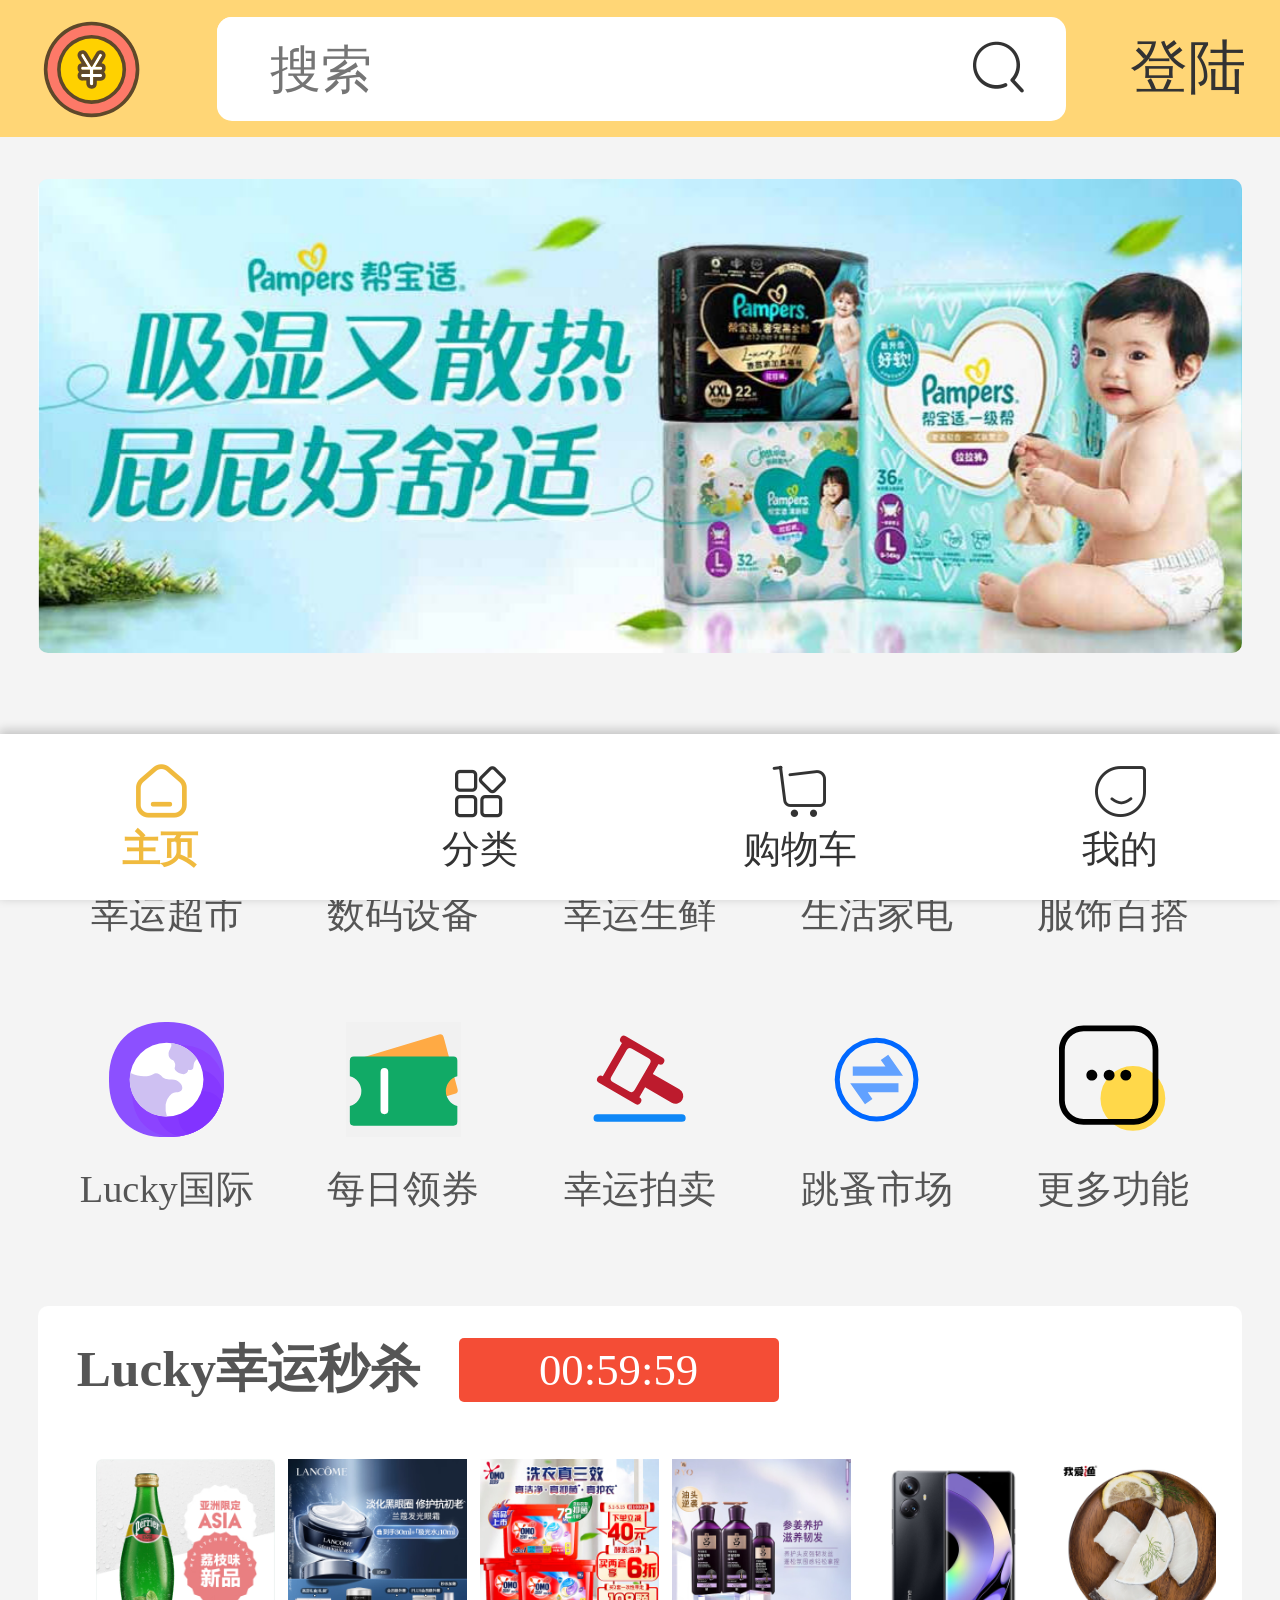
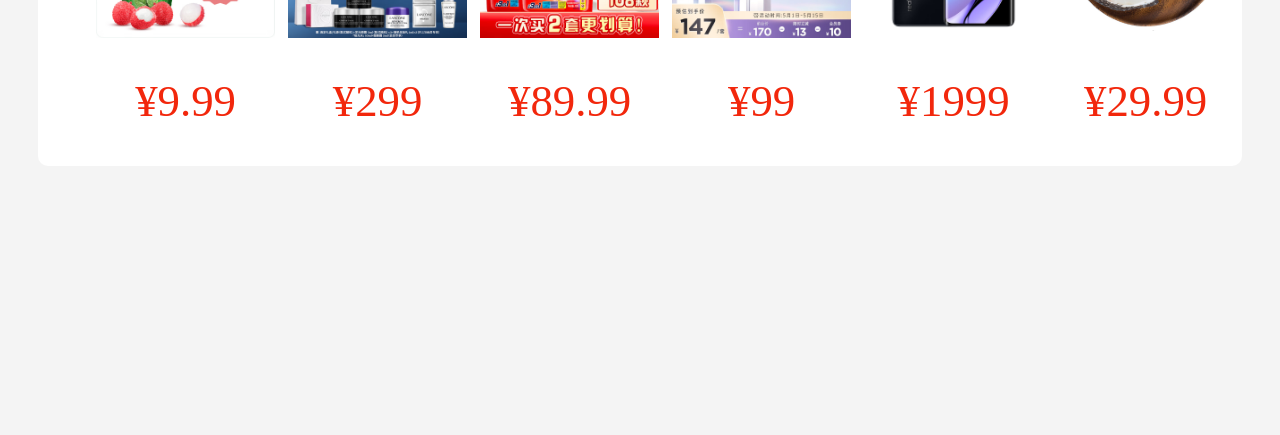
<file: index.html>
<!DOCTYPE html>
<html>

<head>
	<meta charset="utf-8" />
	<meta name="viewport"
		content="width=device-width,initial-scale=1,minimum-scale=1,maximum-scale=1,user-scalable=no" />
	<link rel="stylesheet" href="iconfont/iconfont.css">
	<link rel="stylesheet" href="css/normalize.css">
	<link rel="stylesheet" href="css/idangerous.swiper.css">
	<link rel="stylesheet" href="css/index.css">
	<title>LuckySHOP首页</title>
</head>
<body>
	<!-- 顶部搜索栏 -->
	<header>
		<svg class="icon logo" aria_hidden="true">
			<use xlink:href="#icon-qianbi"></use>
		</svg>
		<div class="search">
			<form action="#">
				<input type="text" placeholder="搜索">
				<i class="iconfont icon-sousuo"></i>
			</form>
		</div>
		<div class="header_btn" id="header_btn">登陆</div>
	</header>


	<!-- 轮播图 -->
	<div class="banner">
		<div class="swiper-container">
			<div class="swiper-wrapper">
				<div class="swiper-slide"><img src="img/banner/1.jpg" ></div>
				<div class="swiper-slide"><img src="img/banner/2.jpg" ></div>
				<div class="swiper-slide"><img src="img/banner/3.jpg" ></div>
				<div class="swiper-slide"><img src="img/banner/4.jpg" ></div>
			</div>
		</div>
	</div>
	<!-- nav导航栏 -->
	<nav>
		<ul>
			<li>
				<a href="#">
					<svg class="icon logo" aria-hidden="true">
						<use xlink:href="#icon-chaoshishangpin-bian"></use>
					</svg>
					<span>幸运超市</span>
				</a>
			</li>
			<li>
				<a href="#">
					<svg class="icon logo" aria-hidden="true">
						<use xlink:href="#icon-switch"></use>
					</svg>
					<span>数码设备</span>
				</a>
			</li>
			<li>
				<a href="#">
					<svg class="icon logo" aria-hidden="true">
						<use xlink:href="#icon-shengxian-ganju"></use>
					</svg>
					<span>幸运生鲜</span>
				</a>
			</li>
			<li>
				<a href="#">
					<svg class="icon logo" aria-hidden="true">
						<use xlink:href="#icon-jiadian"></use>
					</svg>
					<span>生活家电</span>
				</a>
			</li>
			<li>
				<a href="#">
					<svg class="icon logo" aria-hidden="true">
						<use xlink:href="#icon-fushi-nvzhuang-duosexianmian"></use>
					</svg>
					<span>服饰百搭</span>
				</a>
			</li>
			<li>
				<a href="#">
					<svg class="icon logo" aria-hidden="true">
						<use xlink:href="#icon-guoji"></use>
					</svg>
					<span>Lucky国际</span>
				</a>
			</li>
			<li>
				<a href="#">
					<svg class="icon logo" aria-hidden="true">
						<use xlink:href="#icon-youhuiquan"></use>
					</svg>
					<span>每日领券</span>
				</a>
			</li>
			<li>
				<a href="#">
					<svg class="icon logo" aria-hidden="true">
						<use xlink:href="#icon-zhaobiaopaimai"></use>
					</svg>
					<span>幸运拍卖</span>
				</a>
			</li>
			<li>
				<a href="#">
					<svg class="icon logo" aria-hidden="true">
						<use xlink:href="#icon--tiaozaoshichang"></use>
					</svg>
					<span>跳蚤市场</span>
				</a>
			</li>
			<li>
				<a href="#">
					<svg class="icon logo" aria-hidden="true">
						<use xlink:href="#icon-gengduo"></use>
					</svg>
					<span>更多功能</span>
				</a>
			</li>
		</ul>
	</nav>
	<!-- section幸运秒杀 -->
	<section>
		<div class="secTitle">
			<div class="title">Lucky幸运秒杀</div>
			<div class="secTime" id="secTime"></div>
		</div>
		<div class="secInfo">
			<ul>
				<li><a href="#"><img src="img/miaosha/1.jpg" alt=""><span class="price">¥9.99</span></a></li>
				<li><a href="#"><img src="img/miaosha/2.jpg" alt=""><span class="price">¥299</span></a></li>
				<li><a href="#"><img src="img/miaosha/3.jpg" alt=""><span class="price">¥89.99</span></a></li>
				<li><a href="#"><img src="img/miaosha/4.jpg" alt=""><span class="price">¥99</span></a></li>
				<li><a href="#"><img src="img/miaosha/5.jpg" alt=""><span class="price">¥1999</span></a></li>
				<li><a href="#"><img src="img/miaosha/6.jpg" alt=""><span class="price">¥29.99</span></a></li>
				<li><a href="#"><img src="img/miaosha/7.jpg" alt=""><span class="price">¥59.99</span></a></li>
				<li><a href="#"><img src="img/miaosha/8.jpg" alt=""><span class="price">¥6999</span></a></li>
				<li><a href="#"><img src="img/miaosha/1.jpg" alt=""><span class="price">¥9.99</span></a></li>
				<li><a href="#"><img src="img/miaosha/2.jpg" alt=""><span class="price">¥299</span></a></li>
				<li><a href="#"><img src="img/miaosha/3.jpg" alt=""><span class="price">¥89.99</span></a></li>
				<li><a href="#"><img src="img/miaosha/4.jpg" alt=""><span class="price">¥99</span></a></li>
				<li><a href="#"><img src="img/miaosha/5.jpg" alt=""><span class="price">¥1999</span></a></li>
				<li><a href="#"><img src="img/miaosha/6.jpg" alt=""><span class="price">¥29.99</span></a></li>
			</ul>
		</div>
	</section>
	<!-- 网页内容content -->
	<!-- 左 -->
	<div class="cont_left" id="goodsShowLeft">
		 <!-- <div class="goodsBox">
			<a href="#">
				<img src="img/goods/1.webp" class="goodsImg" id="goodsImg">
				<div class="goodsName" id="goodsName">商品名称</div>
				<div class="goodsPrice" id="goodsPrice">Y商品价格</div>
				<div class="goodsInfo" id="goodsInfo">商品备注</div>
				<div class="goodsFlag" id="goodsFlag">自营</div>
			</a>
		</div> -->	
	</div>
	<!-- 右 -->
	<div class="cont_right" id="goodsShowRight"></div>
	<!-- 底部导航栏 -->
	<footer>
		<ul>
			<li><a href="index.html"><i class="iconfont icon-a-ziyuan26"></i><span>主页</span></a></li>
			<li><a href="shopping_cart.html"><i class="iconfont icon-fenlei"></i><span>分类</span></a></li>
			<li id="mynavigation"><a href="#"><i class="iconfont icon-a-ziyuan32"></i><span>购物车</span></a></li>
			<li id="my"><a href="#"><i class="iconfont icon-a-ziyuan1"></i><span>我的</span></a></li>
		</ul>
	</footer>
	
	<script src="js/axios-0.18.0.js" type="text/javascript" charset="utf-8"></script>
	<script src="iconfont/iconfont.js"></script>
	<script src="js/idangerous.swiper.js"></script>
	<script src="js/index.js"></script>
	
</body>

</html>
</file>
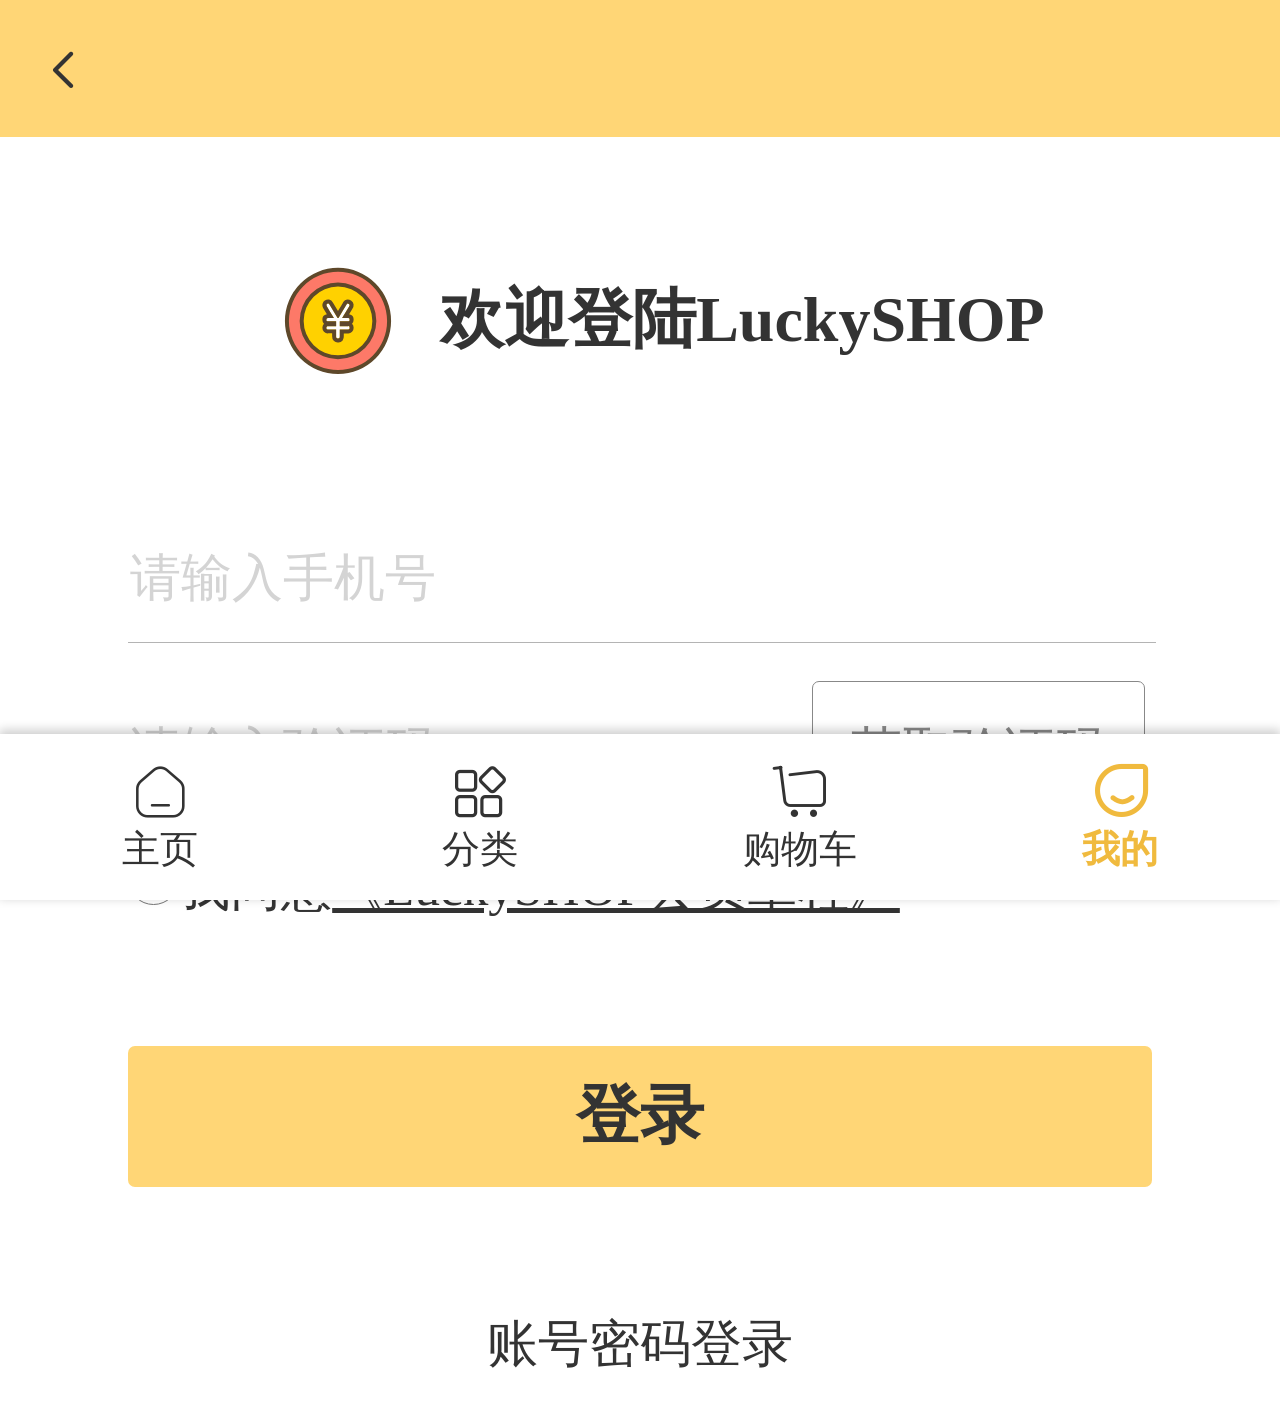
<file: category.html>
<!DOCTYPE html>
<html>
	<head>
		<meta charset="utf-8">
		<meta name="viewport"
			content="width=device-width,initial-scale=1,minimum-scale=1,maximum-scale=1,user-scalable=no" />
		<link rel="stylesheet" type="text/css" href="css/normalize.css" />
		<link rel="stylesheet" type="text/css" href="./iconfont/iconfont.css" />
		<link rel="stylesheet" type="text/css" href="css/idangerous.swiper.css" />
		<link rel="stylesheet" href="./css/category.css">
		<title>LuckySHOP购物车</title>
	</head>

	<body>
		<!-- 顶部 -->
		<header>			
			<i>购物车<span id="boxcd">0</span></i>
			<a href="#" ><img src="img/categoty/更多.png"/></a>
		</header>
		<!-- 商品列表 -->
		<div id="product" class="product">
			<!-- <div id="product-box" class="product-box">
				<div class="product-ckb"><em class="product-em"></em></div>
				<div class="product-sx">
					<a href="###">
						<img src="img/categoty/a3.png" class="product-img" />
						<span class="product-name">酷冷至尊(Cooler Master)T610P CPU风冷散热器</span>
					</a>
					<span class="product-price">¥&thinsp;<span class="price">296</span></span>
					<div class="product-amount">
						<div class="product_gw">
							<em class="product-jian">-</em>
							<input type="text" value="1" class="product-num" />
							<em class="product-add">+</em>
						</div>
					</div>
					<div class="product-del"><img src="img/categoty/deleteico.png" /></div>
				</div>
			</div> -->
		</div>

		<!-- 支付栏 -->
		<div class="product-js">
			<div class="product-al">
				<div class="product-all">
					<em class=""></em>
				</div>
				<div class="all-xz">
					<span class="product-all-qx">全选</span>
					<div class="all-sl" style="display: none;">(<span class="product-all-sl">0</span>)</div>
				</div>
			</div>
			<a href="#" class="product-sett product-sett-a">结算</a>
			<div class="all-product"><span class="all-product-a">¥&thinsp;<span class="all-price">296</span></span>
			</div>
		</div>
		<!--购物车空时显示内容-->
		<div class="kon-cat">
			<div class="catkon">
				<div class="kon-box">
					<div class="kon-hz">
						<img src="img/categoty/cart-air.png" />
						<span class="kon-wz">购物车什么都没有</span>
						<a href="index.html" class="kon-lj">去逛逛</a>
					</div>
				</div>
			</div>
		</div>
		<footer>
			<ul>
				<li><a href="index.html"><i class="iconfont icon-a-ziyuan26"></i><span>主页</span></a></li>
				<li><a href="shopping_cart.html"><i class="iconfont icon-fenlei"></i><span>分类</span></a></li>
				<li><a href="#"><i class="iconfont icon-a-ziyuan32"></i><span>购物车</span></a></li>
				<li id="my"><a href="user.html"><i class="iconfont icon-a-ziyuan1"></i><span>我的</span></a></li>
			</ul>
		</footer>
		<script src="json/user.json"></script>
		<script src="js/axios-0.18.0.js"></script>
		<script src="./iconfont/iconfont.js"></script>
		<script src="js/category.js"></script>
	</body>

</html>
</file>
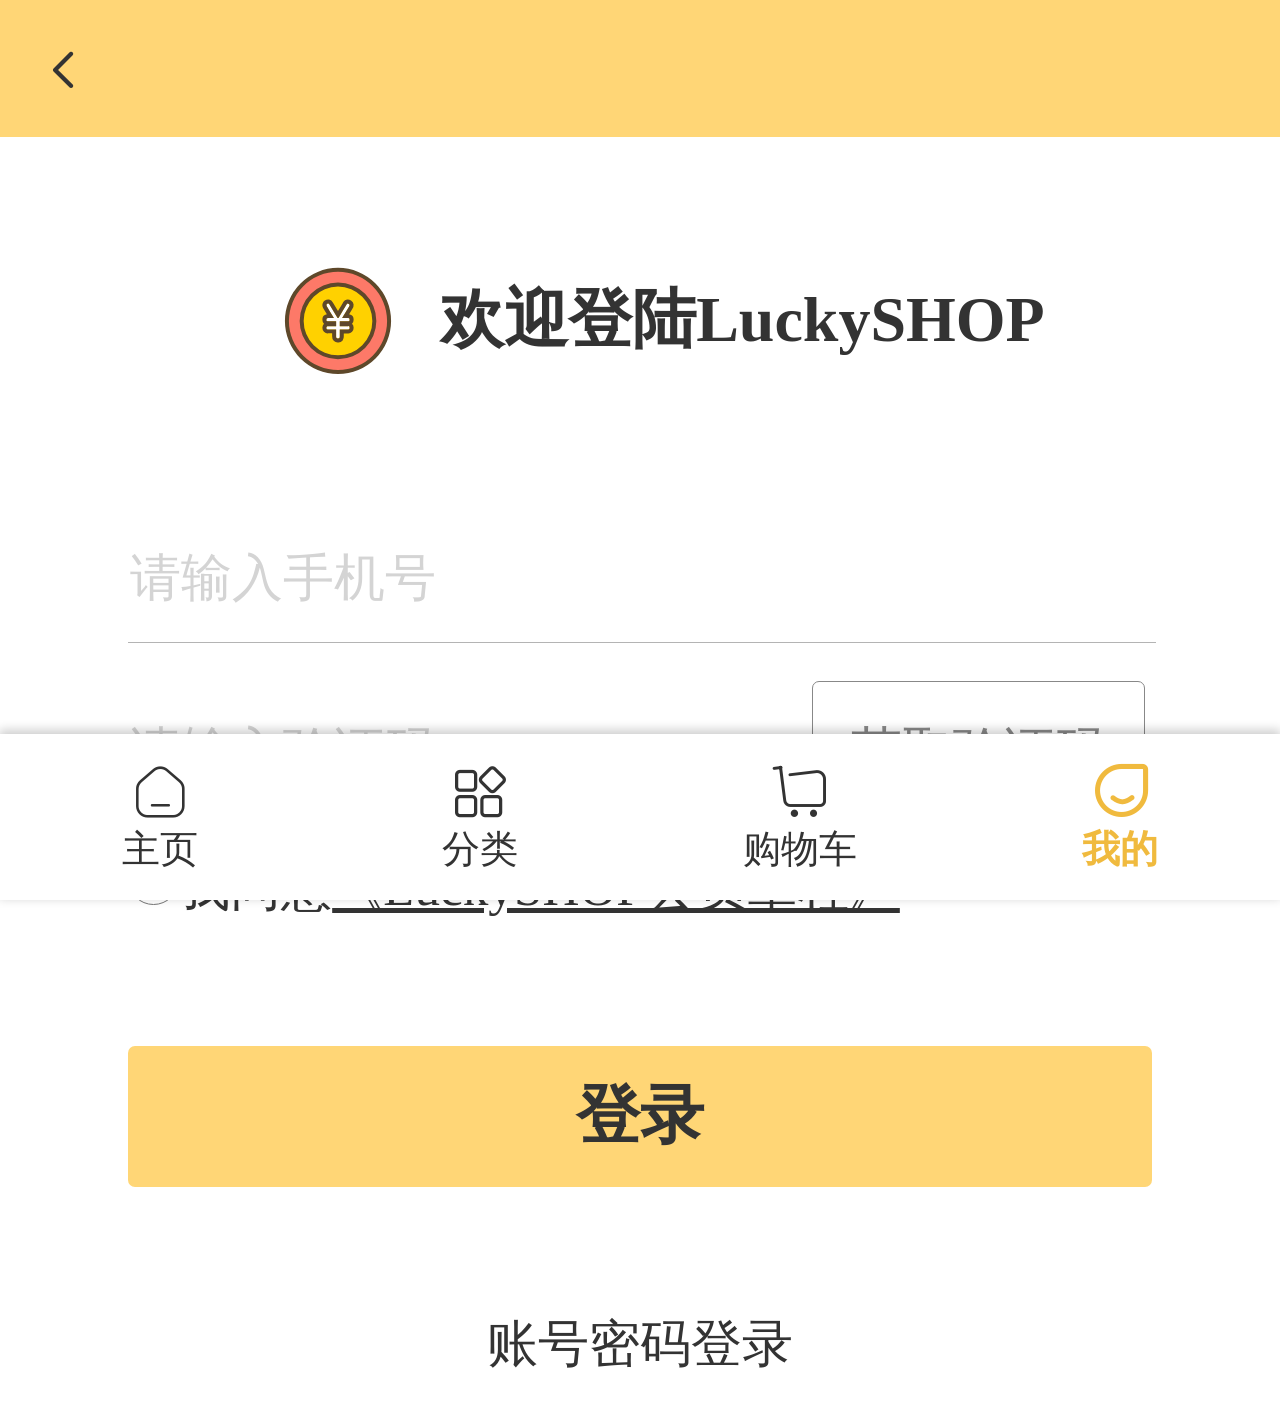
<file: login.html>
<!DOCTYPE html>
<html>

<head>
	<meta charset="utf-8" />
	<meta name="viewport"
		content="width=device-width,initial-scale=1,minimum-scale=1,maximum-scale=1,user-scalable=no" />
	<link rel="stylesheet" href="iconfont/iconfont.css">
	<link rel="stylesheet" href="css/normalize.css">
	<link rel="stylesheet" href="css/login.css">
	<title>LuckySHO登录</title>
</head>

<body>
	<!-- 顶部返回首页 -->
	<header>
		<a href="index.html"><i class="iconfont icon-fanhui"></i></a>
	</header>
	
	<!-- 欢迎 -->
	<div class="banner">
		<!-- logo -->
		<svg class="icon logo" aria-hidden="true">
			<use xlink:href="#icon-qianbi"></use>
		</svg>
		<!-- 文字 -->
		<h2>欢迎登陆LuckySHOP</h2>
	</div>
	<!--登陆表单-->
	<div id="loginForm1">
		<form action="#" id="loginFormTel">
			<input type="text" placeholder="请输入手机号" id="loginTel">
			<input type="text" placeholder="请输入验证码" id="loginTelCode">
			<button type="button" id="loginGetCode">获取验证码</button>
			<div id="agree"><input type="radio" id="agreeRadio">我同意<a href="#">《LuckySHOP会员章程》</a></div>
			<button type="submit" id="loginBtn1">登录</button>
			<div id="tologinForm2">账号密码登录</div>
		</form>
	</div>
	<!-- 账号密码登录 -->
	<div id="loginForm2">
		<form action="#" id="loginFormPwd">
			<input type="text" placeholder="请输入手机号" id="loginUser">
			<input type="password" placeholder="请输入密码" id="loginPassword">
			<button type="submit" id="loginBtn2">登录</button>
			<div id="tologinForm1">手机号登录</div>
		</form>
	</div>
	<!-- 弹窗成功 -->
	<div id="loginSuccess" class="loginAlert">
		<svg class="icon" aria-hidden="true">
			<use xlink:href="#icon-chenggong"></use>
		</svg>
	</div>
	<!-- 弹窗失败 -->
	<div id="loginFail" class="loginAlert">
		<svg class="icon" aria-hidden="true">
			<use xlink:href="#icon-shibai"></use>
		</svg>
	</div>
	<!-- 阅读会员章程 -->
	<div id="loginRead" class="loginAlert">
		<h2>请阅读并同意<br>会员章程！</h2>
	</div>
	
	<!-- 底部导航栏 -->
	<footer>
		<ul>
			<li><a href="index.html"><i class="iconfont icon-a-ziyuan26"></i><span>主页</span></a></li>
			<li><a href="shopping_cart.html"><i class="iconfont icon-fenlei"></i><span>分类</span></a></li>
			<li><a href="login_navigation.html"><i class="iconfont icon-a-ziyuan32"></i><span>购物车</span></a></li>
			<li id="my"><a href="#"><i class="iconfont icon-a-ziyuan1"></i><span>我的</span></a></li>
		</ul>
	</footer>

	
	<script src="json/user.json"></script>
	<script src="js/axios-0.18.0.js"></script>
	<script src="iconfont/iconfont.js"></script>
	<script src="js/login.js"></script>
</body>

</html>
</file>
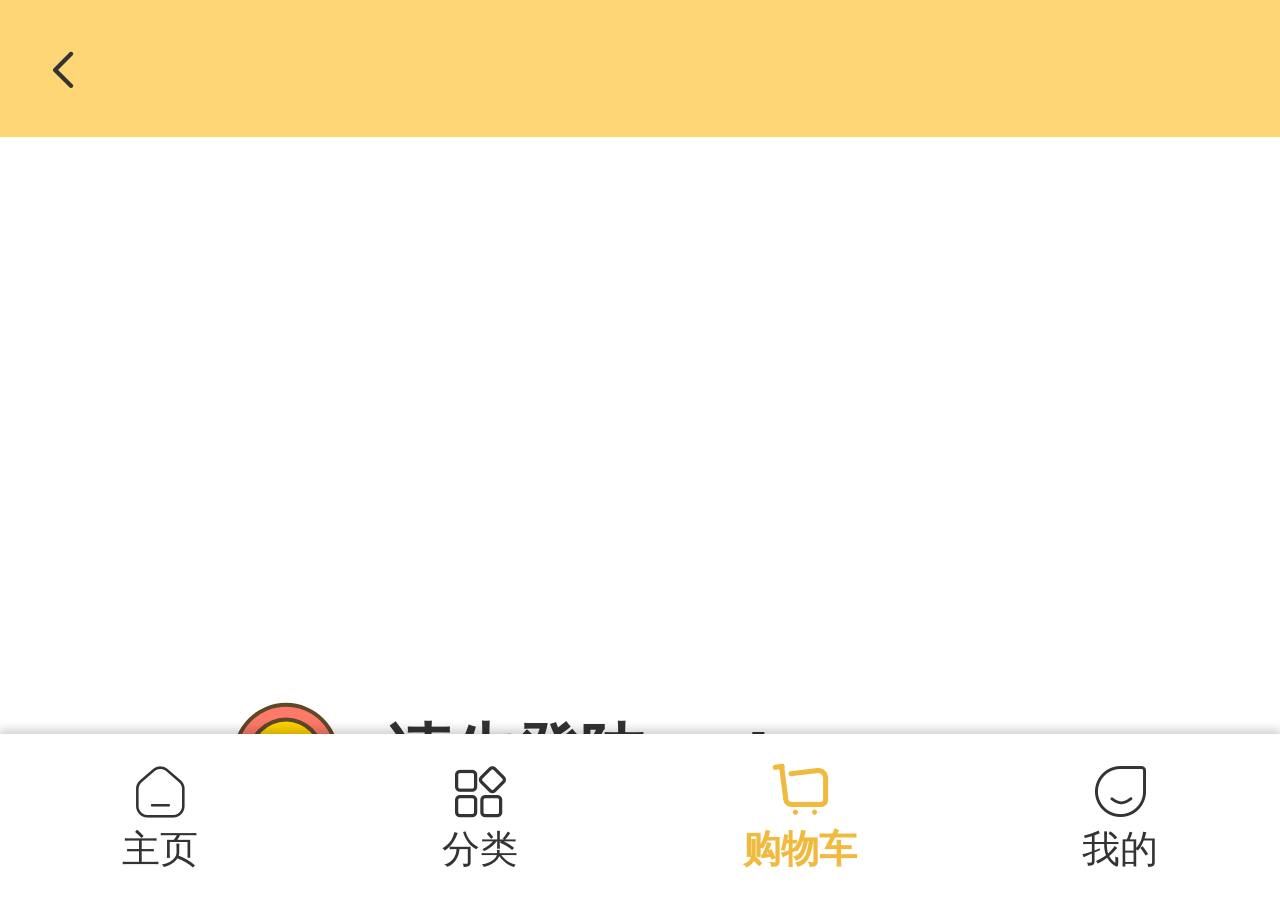
<file: login_navigation.html>
<!DOCTYPE html>
<html>

<head>
	<meta charset="utf-8" />
	<meta name="viewport"
		content="width=device-width,initial-scale=1,minimum-scale=1,maximum-scale=1,user-scalable=no" />
	<link rel="stylesheet" href="iconfont/iconfont.css">
	<link rel="stylesheet" href="css/normalize.css">
	<link rel="stylesheet" href="css/login_navigation.css">
	<title>LuckySHOP购物车</title>
</head>

<body>
	<!-- 顶部返回首页 -->
	<header>
		<a href="index.html"><i class="iconfont icon-fanhui"></i></a>
	</header>
	
	<!-- 欢迎登陆 -->
	<div class="banner">
		<!-- logo -->
		<svg class="icon logo" aria-hidden="true">
			<use xlink:href="#icon-qianbi"></use>
		</svg>
		<!-- 文字 -->
		<h2>请先登陆LuckySHOP</h2>
		<a href="login.html">点击登录</a>
	</div>
	
	<!-- 底部导航栏 -->
	<footer>
		<ul>
			<li><a href="index.html"><i class="iconfont icon-a-ziyuan26"></i><span>主页</span></a></li>
			<li><a href="shopping_cart.html"><i class="iconfont icon-fenlei"></i><span>分类</span></a></li>
			<li id="mynavigation"><a href="#"><i class="iconfont icon-a-ziyuan32"></i><span>购物车</span></a></li>
			<li id="my"><a href="login.html"><i class="iconfont icon-a-ziyuan1"></i><span>我的</span></a></li>
		</ul>
	</footer>

	<script src="js/axios-0.18.0.js"></script>
	<script src="iconfont/iconfont.js"></script>
	<script src="js/login_navigation.js"></script>
</body>

</html>
</file>
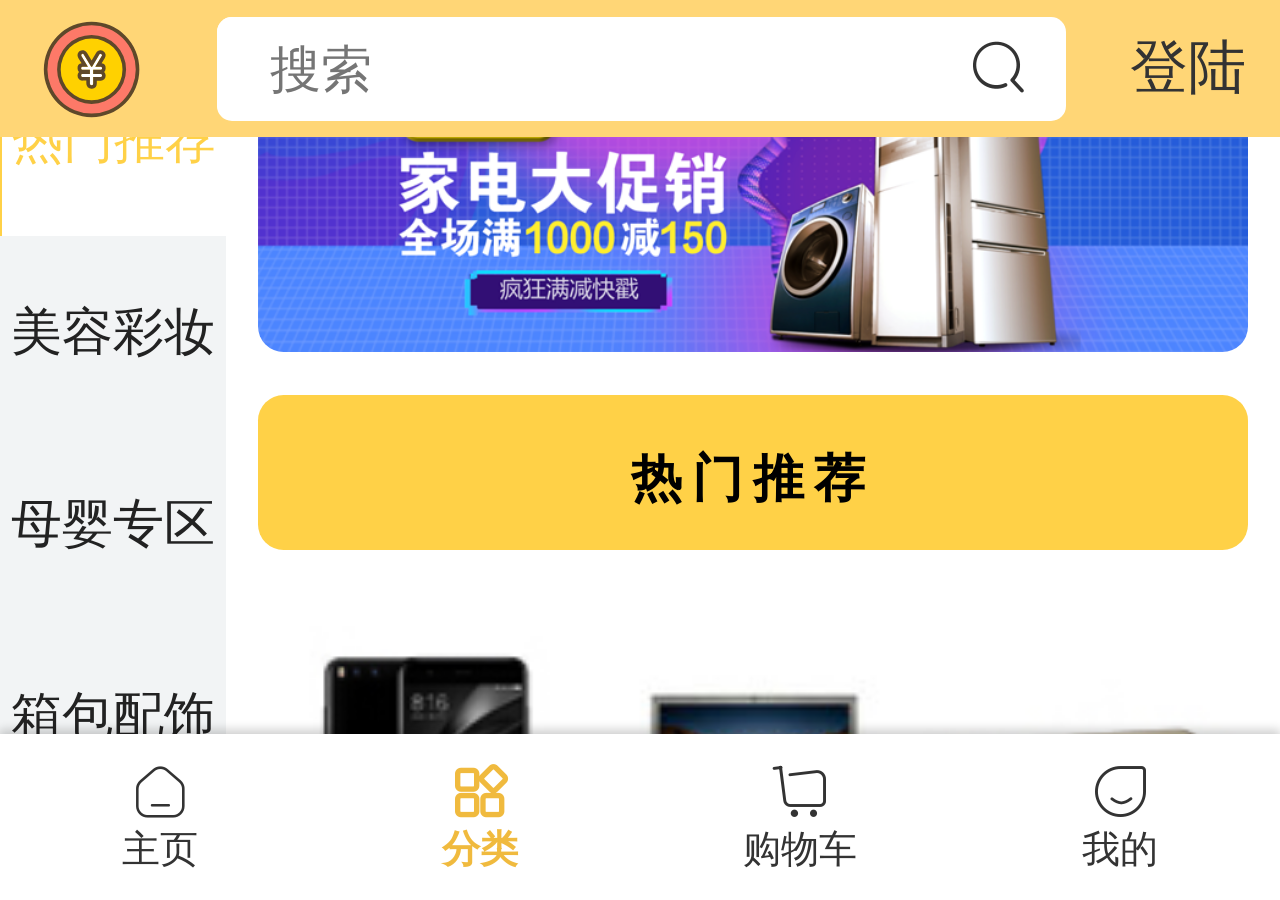
<file: shopping_cart.html>
<!DOCTYPE html>
<html>
	<head>
		<meta charset="utf-8">
		<meta name="viewport"
			content="width=device-width,initial-scale=1,minimum-scale=1,maximum-scale=1,user-scalable=no" />
		<link rel="stylesheet" type="text/css" href="css/normalize.css" />
		<link rel="stylesheet" type="text/css" href="iconfont/iconfont.css"/>
		<link rel="stylesheet" type="text/css" href="css/idangerous.swiper.css"/>
		<link rel="stylesheet" href="css/shopping_cart.css">
		<title>LuckySHOP分类</title>
	</head>
	<body>
		<!-- 顶部搜索栏 -->
		<header>
			<svg class="icon logo" aria_hidden="true">
				<use xlink:href="#icon-qianbi"></use>
			</svg>
			<div class="search">
				<form action="#">
					<input type="text" placeholder="搜索">
					<i class="iconfont icon-sousuo"></i>
				</form>
			</div>
			<div class="header_btn" id="header_btn">登陆</div>
		</header>
		<!-- 分类主体 -->
		<section class="aui-scroll-contents">
			<div class="aui-scroll-box" data-ydui-scrolltab>
				<div class="aui-scroll-nav">
					<a href="#" class="aui-scroll-item aui-crt">
						<div class="aui-scroll-item-icon"></div>
						<div class="aui-scroll-item-text">热门推荐</div>
					</a>
					<a href="#" class="aui-scroll-item">
						<div class="aui-scroll-item-icon"></div>
						<div class="aui-scroll-item-text">美容彩妆</div>
					</a>
					<a href="#" class="aui-scroll-item">
						<div class="aui-scroll-item-icon"></div>
						<div class="aui-scroll-item-text">母婴专区</div>
					</a>
					<a href="#" class="aui-scroll-item">
						<div class="aui-scroll-item-icon"></div>
						<div class="aui-scroll-item-text">箱包配饰</div>
					</a>
					<a href="#" class="aui-scroll-item">
						<div class="aui-scroll-item-icon"></div>
						<div class="aui-scroll-item-text">家居个护</div>
					</a>
					<a href="#" class="aui-scroll-item">
						<div class="aui-scroll-item-icon"></div>
						<div class="aui-scroll-item-text">营养保健</div>
					</a>
					<a href="#" class="aui-scroll-item">
						<div class="aui-scroll-item-icon"></div>
						<div class="aui-scroll-item-text">服饰鞋靴</div>
					</a>
					<a href="#" class="aui-scroll-item">
						<div class="aui-scroll-item-icon"></div>
						<div class="aui-scroll-item-text">数码家电</div>
					</a>
					<a href="#" class="aui-scroll-item">
						<div class="aui-scroll-item-icon"></div>
						<div class="aui-scroll-item-text">运动户外</div>
					</a>
					<a href="#" class="aui-scroll-item">
						<div class="aui-scroll-item-icon"></div>
						<div class="aui-scroll-item-text">汽车用品</div>
					</a>
					<a href="#" class="aui-scroll-item">
						<div class="aui-scroll-item-icon"></div>
						<div class="aui-scroll-item-text">生活旅行</div>
					</a>
				</div>
				<!-- 分类商品 -->
				<div class="aui-scroll-content">
					<!-- 热门推荐 -->
					<div class="aui-scroll-content-item">
						<div class="aui-class-img">
							<img src="img/ad/cf-4.jpg" alt="">
						</div>
						<h2 class="aui-scroll-content-title">热门推荐</h2>
						<section class="aui-grid-content">
							<div class="aui-grid-row aui-grid-row-clear">
								<a href="#" class="aui-grid-row-item">
									<i class="aui-icon-large aui-icon-sign"><img src="img/ad/x-sf-1.jpg" alt=""></i>
									<p class="aui-grid-row-label">手机数码</p>
								</a>
								<a href="#" class="aui-grid-row-item">
									<i class="aui-icon-large aui-icon-sign"><img src="img/ad/x-sf-2.jpg" alt=""></i>
									<p class="aui-grid-row-label">笔记本</p>
								</a>
								<a href="#" class="aui-grid-row-item">
									<i class="aui-icon-large aui-icon-sign"><img src="img/ad/x-sf-3.jpg" alt=""></i>
									<p class="aui-grid-row-label">空调</p>
								</a>
								<a href="#" class="aui-grid-row-item">
									<i class="aui-icon-large aui-icon-sign"><img src="img/ad/x-sf-4.jpg" alt=""></i>
									<p class="aui-grid-row-label">儿童文学</p>
								</a>
								<a href="#" class="aui-grid-row-item">
									<i class="aui-icon-large aui-icon-sign"><img src="img/ad/x-sf-5.jpg" alt=""></i>
									<p class="aui-grid-row-label">啤酒</p>
								</a>
								<a href="#" class="aui-grid-row-item">
									<i class="aui-icon-large aui-icon-sign"><img src="img/ad/x-sf-6.jpg" alt=""></i>
									<p class="aui-grid-row-label">海参</p>
								</a>
								<a href="#" class="aui-grid-row-item">
									<i class="aui-icon-large aui-icon-sign"><img src="img/ad/x-sf-7.jpg" alt=""></i>
									<p class="aui-grid-row-label">床</p>
								</a>
								<a href="#" class="aui-grid-row-item">
									<i class="aui-icon-large aui-icon-sign"><img src="img/ad/x-sf-8.jpg" alt=""></i>
									<p class="aui-grid-row-label">衣物清洁</p>
								</a>
								<a href="#" class="aui-grid-row-item">
									<i class="aui-icon-large aui-icon-sign"><img src="img/ad/x-sf-9.jpg" alt=""></i>
									<p class="aui-grid-row-label">羽绒服</p>
								</a>
							</div>
						</section>
					</div>
					<!-- 美容彩妆 -->
					<div class="aui-scroll-content-item">
						<div class="aui-class-img">
							<img src="img/ad/cf-8.jpg" alt="">
						</div>
						<h2 class="aui-scroll-content-title">美容彩妆</h2>
						<section class="aui-grid-content">
							<div class="aui-grid-row aui-grid-row-clear">
								<a href="#" class="aui-grid-row-item">
									<i class="aui-icon-large aui-icon-sign"><img src="img/ad/x-sf-1.jpg" alt=""></i>
									<p class="aui-grid-row-label">手机数码</p>
								</a>
								<a href="#" class="aui-grid-row-item">
									<i class="aui-icon-large aui-icon-sign"><img src="img/ad/x-sf-2.jpg" alt=""></i>
									<p class="aui-grid-row-label">笔记本</p>
								</a>
								<a href="#" class="aui-grid-row-item">
									<i class="aui-icon-large aui-icon-sign"><img src="img/ad/x-sf-3.jpg" alt=""></i>
									<p class="aui-grid-row-label">空调</p>
								</a>
								<a href="#" class="aui-grid-row-item">
									<i class="aui-icon-large aui-icon-sign"><img src="img/ad/x-sf-4.jpg" alt=""></i>
									<p class="aui-grid-row-label">儿童文学</p>
								</a>
								<a href="#" class="aui-grid-row-item">
									<i class="aui-icon-large aui-icon-sign"><img src="img/ad/x-sf-5.jpg" alt=""></i>
									<p class="aui-grid-row-label">啤酒</p>
								</a>
								<a href="#" class="aui-grid-row-item">
									<i class="aui-icon-large aui-icon-sign"><img src="img/ad/x-sf-6.jpg" alt=""></i>
									<p class="aui-grid-row-label">海参</p>
								</a>
								<a href="#" class="aui-grid-row-item">
									<i class="aui-icon-large aui-icon-sign"><img src="img/ad/x-sf-7.jpg" alt=""></i>
									<p class="aui-grid-row-label">床</p>
								</a>
								<a href="#" class="aui-grid-row-item">
									<i class="aui-icon-large aui-icon-sign"><img src="img/ad/x-sf-8.jpg" alt=""></i>
									<p class="aui-grid-row-label">衣物清洁</p>
								</a>
								<a href="#" class="aui-grid-row-item">
									<i class="aui-icon-large aui-icon-sign"><img src="img/ad/x-sf-9.jpg" alt=""></i>
									<p class="aui-grid-row-label">羽绒服</p>
								</a>
							</div>
						</section>
					</div>
					<!-- 母婴专区 -->
					<div class="aui-scroll-content-item">
						<div class="aui-class-img">
							<img src="img/ad/cf-8.jpg" alt="">
						</div>
						<h2 class="aui-scroll-content-title">母婴专区</h2>
						<section class="aui-grid-content">
							<div class="aui-grid-row aui-grid-row-clear">
								<a href="#" class="aui-grid-row-item">
									<i class="aui-icon-large aui-icon-sign"><img src="img/ad/x-sf-1.jpg" alt=""></i>
									<p class="aui-grid-row-label">手机数码</p>
								</a>
								<a href="#" class="aui-grid-row-item">
									<i class="aui-icon-large aui-icon-sign"><img src="img/ad/x-sf-2.jpg" alt=""></i>
									<p class="aui-grid-row-label">笔记本</p>
								</a>
								<a href="#" class="aui-grid-row-item">
									<i class="aui-icon-large aui-icon-sign"><img src="img/ad/x-sf-3.jpg" alt=""></i>
									<p class="aui-grid-row-label">空调</p>
								</a>
								<a href="#" class="aui-grid-row-item">
									<i class="aui-icon-large aui-icon-sign"><img src="img/ad/x-sf-4.jpg" alt=""></i>
									<p class="aui-grid-row-label">儿童文学</p>
								</a>
								<a href="#" class="aui-grid-row-item">
									<i class="aui-icon-large aui-icon-sign"><img src="img/ad/x-sf-5.jpg" alt=""></i>
									<p class="aui-grid-row-label">啤酒</p>
								</a>
								<a href="#" class="aui-grid-row-item">
									<i class="aui-icon-large aui-icon-sign"><img src="img/ad/x-sf-6.jpg" alt=""></i>
									<p class="aui-grid-row-label">海参</p>
								</a>
								<a href="#" class="aui-grid-row-item">
									<i class="aui-icon-large aui-icon-sign"><img src="img/ad/x-sf-7.jpg" alt=""></i>
									<p class="aui-grid-row-label">床</p>
								</a>
								<a href="#" class="aui-grid-row-item">
									<i class="aui-icon-large aui-icon-sign"><img src="img/ad/x-sf-8.jpg" alt=""></i>
									<p class="aui-grid-row-label">衣物清洁</p>
								</a>
								<a href="#" class="aui-grid-row-item">
									<i class="aui-icon-large aui-icon-sign"><img src="img/ad/x-sf-9.jpg" alt=""></i>
									<p class="aui-grid-row-label">羽绒服</p>
								</a>
							</div>
						</section>
					</div>
					<!-- 箱包配饰 -->
					<div class="aui-scroll-content-item">
						<div class="aui-class-img">
							<img src="img/ad/cf-8.jpg" alt="">
						</div>
						<h2 class="aui-scroll-content-title">箱包配饰</h2>
						<section class="aui-grid-content">
							<div class="aui-grid-row aui-grid-row-clear">
								<a href="#" class="aui-grid-row-item">
									<i class="aui-icon-large aui-icon-sign"><img src="img/ad/x-sf-1.jpg" alt=""></i>
									<p class="aui-grid-row-label">手机数码</p>
								</a>
								<a href="#" class="aui-grid-row-item">
									<i class="aui-icon-large aui-icon-sign"><img src="img/ad/x-sf-2.jpg" alt=""></i>
									<p class="aui-grid-row-label">笔记本</p>
								</a>
								<a href="#" class="aui-grid-row-item">
									<i class="aui-icon-large aui-icon-sign"><img src="img/ad/x-sf-3.jpg" alt=""></i>
									<p class="aui-grid-row-label">空调</p>
								</a>
								<a href="#" class="aui-grid-row-item">
									<i class="aui-icon-large aui-icon-sign"><img src="img/ad/x-sf-4.jpg" alt=""></i>
									<p class="aui-grid-row-label">儿童文学</p>
								</a>
								<a href="#" class="aui-grid-row-item">
									<i class="aui-icon-large aui-icon-sign"><img src="img/ad/x-sf-5.jpg" alt=""></i>
									<p class="aui-grid-row-label">啤酒</p>
								</a>
								<a href="#" class="aui-grid-row-item">
									<i class="aui-icon-large aui-icon-sign"><img src="img/ad/x-sf-6.jpg" alt=""></i>
									<p class="aui-grid-row-label">海参</p>
								</a>
								<a href="#" class="aui-grid-row-item">
									<i class="aui-icon-large aui-icon-sign"><img src="img/ad/x-sf-7.jpg" alt=""></i>
									<p class="aui-grid-row-label">床</p>
								</a>
								<a href="#" class="aui-grid-row-item">
									<i class="aui-icon-large aui-icon-sign"><img src="img/ad/x-sf-8.jpg" alt=""></i>
									<p class="aui-grid-row-label">衣物清洁</p>
								</a>
								<a href="#" class="aui-grid-row-item">
									<i class="aui-icon-large aui-icon-sign"><img src="img/ad/x-sf-9.jpg" alt=""></i>
									<p class="aui-grid-row-label">羽绒服</p>
								</a>
							</div>
						</section>
					</div>
					<!-- 家居个护 -->
					<div class="aui-scroll-content-item">
						<div class="aui-class-img">
							<img src="img/ad/cf-8.jpg" alt="">
						</div>
						<h2 class="aui-scroll-content-title">家居个护</h2>
						<section class="aui-grid-content">
							<div class="aui-grid-row aui-grid-row-clear">
								<a href="#" class="aui-grid-row-item">
									<i class="aui-icon-large aui-icon-sign"><img src="img/ad/x-sf-1.jpg" alt=""></i>
									<p class="aui-grid-row-label">手机数码</p>
								</a>
								<a href="#" class="aui-grid-row-item">
									<i class="aui-icon-large aui-icon-sign"><img src="img/ad/x-sf-2.jpg" alt=""></i>
									<p class="aui-grid-row-label">笔记本</p>
								</a>
								<a href="#" class="aui-grid-row-item">
									<i class="aui-icon-large aui-icon-sign"><img src="img/ad/x-sf-3.jpg" alt=""></i>
									<p class="aui-grid-row-label">空调</p>
								</a>
								<a href="#" class="aui-grid-row-item">
									<i class="aui-icon-large aui-icon-sign"><img src="img/ad/x-sf-4.jpg" alt=""></i>
									<p class="aui-grid-row-label">儿童文学</p>
								</a>
								<a href="#" class="aui-grid-row-item">
									<i class="aui-icon-large aui-icon-sign"><img src="img/ad/x-sf-5.jpg" alt=""></i>
									<p class="aui-grid-row-label">啤酒</p>
								</a>
								<a href="#" class="aui-grid-row-item">
									<i class="aui-icon-large aui-icon-sign"><img src="img/ad/x-sf-6.jpg" alt=""></i>
									<p class="aui-grid-row-label">海参</p>
								</a>
								<a href="#" class="aui-grid-row-item">
									<i class="aui-icon-large aui-icon-sign"><img src="img/ad/x-sf-7.jpg" alt=""></i>
									<p class="aui-grid-row-label">床</p>
								</a>
								<a href="#" class="aui-grid-row-item">
									<i class="aui-icon-large aui-icon-sign"><img src="img/ad/x-sf-8.jpg" alt=""></i>
									<p class="aui-grid-row-label">衣物清洁</p>
								</a>
								<a href="#" class="aui-grid-row-item">
									<i class="aui-icon-large aui-icon-sign"><img src="img/ad/x-sf-9.jpg" alt=""></i>
									<p class="aui-grid-row-label">羽绒服</p>
								</a>
							</div>
						</section>
					</div>
					<!-- 营养保健 -->
					<div class="aui-scroll-content-item">
						<div class="aui-class-img">
							<img src="img/ad/cf-8.jpg" alt="">
						</div>
						<h2 class="aui-scroll-content-title">营养保健</h2>
						<section class="aui-grid-content">
							<div class="aui-grid-row aui-grid-row-clear">
								<a href="#" class="aui-grid-row-item">
									<i class="aui-icon-large aui-icon-sign"><img src="img/ad/x-sf-1.jpg" alt=""></i>
									<p class="aui-grid-row-label">手机数码</p>
								</a>
								<a href="#" class="aui-grid-row-item">
									<i class="aui-icon-large aui-icon-sign"><img src="img/ad/x-sf-2.jpg" alt=""></i>
									<p class="aui-grid-row-label">笔记本</p>
								</a>
								<a href="#" class="aui-grid-row-item">
									<i class="aui-icon-large aui-icon-sign"><img src="img/ad/x-sf-3.jpg" alt=""></i>
									<p class="aui-grid-row-label">空调</p>
								</a>
								<a href="#" class="aui-grid-row-item">
									<i class="aui-icon-large aui-icon-sign"><img src="img/ad/x-sf-4.jpg" alt=""></i>
									<p class="aui-grid-row-label">儿童文学</p>
								</a>
								<a href="#" class="aui-grid-row-item">
									<i class="aui-icon-large aui-icon-sign"><img src="img/ad/x-sf-5.jpg" alt=""></i>
									<p class="aui-grid-row-label">啤酒</p>
								</a>
								<a href="#" class="aui-grid-row-item">
									<i class="aui-icon-large aui-icon-sign"><img src="img/ad/x-sf-6.jpg" alt=""></i>
									<p class="aui-grid-row-label">海参</p>
								</a>
								<a href="#" class="aui-grid-row-item">
									<i class="aui-icon-large aui-icon-sign"><img src="img/ad/x-sf-7.jpg" alt=""></i>
									<p class="aui-grid-row-label">床</p>
								</a>
								<a href="#" class="aui-grid-row-item">
									<i class="aui-icon-large aui-icon-sign"><img src="img/ad/x-sf-8.jpg" alt=""></i>
									<p class="aui-grid-row-label">衣物清洁</p>
								</a>
								<a href="#" class="aui-grid-row-item">
									<i class="aui-icon-large aui-icon-sign"><img src="img/ad/x-sf-9.jpg" alt=""></i>
									<p class="aui-grid-row-label">羽绒服</p>
								</a>
							</div>
						</section>
					</div>
					<!-- 服饰鞋靴 -->
					<div class="aui-scroll-content-item">
						<div class="aui-class-img">
							<img src="img/ad/cf-8.jpg" alt="">
						</div>
						<h2 class="aui-scroll-content-title">服饰鞋靴</h2>
						<section class="aui-grid-content">
							<div class="aui-grid-row aui-grid-row-clear">
								<a href="#" class="aui-grid-row-item">
									<i class="aui-icon-large aui-icon-sign"><img src="img/ad/x-sf-1.jpg" alt=""></i>
									<p class="aui-grid-row-label">手机数码</p>
								</a>
								<a href="#" class="aui-grid-row-item">
									<i class="aui-icon-large aui-icon-sign"><img src="img/ad/x-sf-2.jpg" alt=""></i>
									<p class="aui-grid-row-label">笔记本</p>
								</a>
								<a href="#" class="aui-grid-row-item">
									<i class="aui-icon-large aui-icon-sign"><img src="img/ad/x-sf-3.jpg" alt=""></i>
									<p class="aui-grid-row-label">空调</p>
								</a>
								<a href="#" class="aui-grid-row-item">
									<i class="aui-icon-large aui-icon-sign"><img src="img/ad/x-sf-4.jpg" alt=""></i>
									<p class="aui-grid-row-label">儿童文学</p>
								</a>
								<a href="#" class="aui-grid-row-item">
									<i class="aui-icon-large aui-icon-sign"><img src="img/ad/x-sf-5.jpg" alt=""></i>
									<p class="aui-grid-row-label">啤酒</p>
								</a>
								<a href="#" class="aui-grid-row-item">
									<i class="aui-icon-large aui-icon-sign"><img src="img/ad/x-sf-6.jpg" alt=""></i>
									<p class="aui-grid-row-label">海参</p>
								</a>
								<a href="#" class="aui-grid-row-item">
									<i class="aui-icon-large aui-icon-sign"><img src="img/ad/x-sf-7.jpg" alt=""></i>
									<p class="aui-grid-row-label">床</p>
								</a>
								<a href="#" class="aui-grid-row-item">
									<i class="aui-icon-large aui-icon-sign"><img src="img/ad/x-sf-8.jpg" alt=""></i>
									<p class="aui-grid-row-label">衣物清洁</p>
								</a>
								<a href="#" class="aui-grid-row-item">
									<i class="aui-icon-large aui-icon-sign"><img src="img/ad/x-sf-9.jpg" alt=""></i>
									<p class="aui-grid-row-label">羽绒服</p>
								</a>
							</div>
						</section>
					</div>			
					<!-- 数码家电 -->
					<div class="aui-scroll-content-item">
						<div class="aui-class-img">
							<img src="img/ad/cf-8.jpg" alt="">
						</div>
						<h2 class="aui-scroll-content-title">数码家电</h2>
						<section class="aui-grid-content">
							<div class="aui-grid-row aui-grid-row-clear">
								<a href="#" class="aui-grid-row-item">
									<i class="aui-icon-large aui-icon-sign"><img src="img/ad/x-sf-1.jpg" alt=""></i>
									<p class="aui-grid-row-label">手机数码</p>
								</a>
								<a href="#" class="aui-grid-row-item">
									<i class="aui-icon-large aui-icon-sign"><img src="img/ad/x-sf-2.jpg" alt=""></i>
									<p class="aui-grid-row-label">笔记本</p>
								</a>
								<a href="#" class="aui-grid-row-item">
									<i class="aui-icon-large aui-icon-sign"><img src="img/ad/x-sf-3.jpg" alt=""></i>
									<p class="aui-grid-row-label">空调</p>
								</a>
								<a href="#" class="aui-grid-row-item">
									<i class="aui-icon-large aui-icon-sign"><img src="img/ad/x-sf-4.jpg" alt=""></i>
									<p class="aui-grid-row-label">儿童文学</p>
								</a>
								<a href="#" class="aui-grid-row-item">
									<i class="aui-icon-large aui-icon-sign"><img src="img/ad/x-sf-5.jpg" alt=""></i>
									<p class="aui-grid-row-label">啤酒</p>
								</a>
								<a href="#" class="aui-grid-row-item">
									<i class="aui-icon-large aui-icon-sign"><img src="img/ad/x-sf-6.jpg" alt=""></i>
									<p class="aui-grid-row-label">海参</p>
								</a>
								<a href="#" class="aui-grid-row-item">
									<i class="aui-icon-large aui-icon-sign"><img src="img/ad/x-sf-7.jpg" alt=""></i>
									<p class="aui-grid-row-label">床</p>
								</a>
								<a href="#" class="aui-grid-row-item">
									<i class="aui-icon-large aui-icon-sign"><img src="img/ad/x-sf-8.jpg" alt=""></i>
									<p class="aui-grid-row-label">衣物清洁</p>
								</a>
								<a href="#" class="aui-grid-row-item">
									<i class="aui-icon-large aui-icon-sign"><img src="img/ad/x-sf-9.jpg" alt=""></i>
									<p class="aui-grid-row-label">羽绒服</p>
								</a>
							</div>
						</section>
					</div>
					<!-- 运动户外 -->
					<div class="aui-scroll-content-item">
						<div class="aui-class-img">
							<img src="img/ad/cf-8.jpg" alt="">
						</div>
						<h2 class="aui-scroll-content-title">运动户外</h2>
						<section class="aui-grid-content">
							<div class="aui-grid-row aui-grid-row-clear">
								<a href="#" class="aui-grid-row-item">
									<i class="aui-icon-large aui-icon-sign"><img src="img/ad/x-sf-1.jpg" alt=""></i>
									<p class="aui-grid-row-label">手机数码</p>
								</a>
								<a href="#" class="aui-grid-row-item">
									<i class="aui-icon-large aui-icon-sign"><img src="img/ad/x-sf-2.jpg" alt=""></i>
									<p class="aui-grid-row-label">笔记本</p>
								</a>
								<a href="#" class="aui-grid-row-item">
									<i class="aui-icon-large aui-icon-sign"><img src="img/ad/x-sf-3.jpg" alt=""></i>
									<p class="aui-grid-row-label">空调</p>
								</a>
								<a href="#" class="aui-grid-row-item">
									<i class="aui-icon-large aui-icon-sign"><img src="img/ad/x-sf-4.jpg" alt=""></i>
									<p class="aui-grid-row-label">儿童文学</p>
								</a>
								<a href="#" class="aui-grid-row-item">
									<i class="aui-icon-large aui-icon-sign"><img src="img/ad/x-sf-5.jpg" alt=""></i>
									<p class="aui-grid-row-label">啤酒</p>
								</a>
								<a href="#" class="aui-grid-row-item">
									<i class="aui-icon-large aui-icon-sign"><img src="img/ad/x-sf-6.jpg" alt=""></i>
									<p class="aui-grid-row-label">海参</p>
								</a>
								<a href="#" class="aui-grid-row-item">
									<i class="aui-icon-large aui-icon-sign"><img src="img/ad/x-sf-7.jpg" alt=""></i>
									<p class="aui-grid-row-label">床</p>
								</a>
								<a href="#" class="aui-grid-row-item">
									<i class="aui-icon-large aui-icon-sign"><img src="img/ad/x-sf-8.jpg" alt=""></i>
									<p class="aui-grid-row-label">衣物清洁</p>
								</a>
								<a href="#" class="aui-grid-row-item">
									<i class="aui-icon-large aui-icon-sign"><img src="img/ad/x-sf-9.jpg" alt=""></i>
									<p class="aui-grid-row-label">羽绒服</p>
								</a>
							</div>
						</section>
					</div>
					<!-- 汽车用品 -->
					<div class="aui-scroll-content-item">
						<div class="aui-class-img">
							<img src="img/ad/cf-8.jpg" alt="">
						</div>
						<h2 class="aui-scroll-content-title">汽车用品</h2>
						<section class="aui-grid-content">
							<div class="aui-grid-row aui-grid-row-clear">
								<a href="#" class="aui-grid-row-item">
									<i class="aui-icon-large aui-icon-sign"><img src="img/ad/x-sf-1.jpg" alt=""></i>
									<p class="aui-grid-row-label">手机数码</p>
								</a>
								<a href="#" class="aui-grid-row-item">
									<i class="aui-icon-large aui-icon-sign"><img src="img/ad/x-sf-2.jpg" alt=""></i>
									<p class="aui-grid-row-label">笔记本</p>
								</a>
								<a href="#" class="aui-grid-row-item">
									<i class="aui-icon-large aui-icon-sign"><img src="img/ad/x-sf-3.jpg" alt=""></i>
									<p class="aui-grid-row-label">空调</p>
								</a>
								<a href="#" class="aui-grid-row-item">
									<i class="aui-icon-large aui-icon-sign"><img src="img/ad/x-sf-4.jpg" alt=""></i>
									<p class="aui-grid-row-label">儿童文学</p>
								</a>
								<a href="#" class="aui-grid-row-item">
									<i class="aui-icon-large aui-icon-sign"><img src="img/ad/x-sf-5.jpg" alt=""></i>
									<p class="aui-grid-row-label">啤酒</p>
								</a>
								<a href="#" class="aui-grid-row-item">
									<i class="aui-icon-large aui-icon-sign"><img src="img/ad/x-sf-6.jpg" alt=""></i>
									<p class="aui-grid-row-label">海参</p>
								</a>
								<a href="#" class="aui-grid-row-item">
									<i class="aui-icon-large aui-icon-sign"><img src="img/ad/x-sf-7.jpg" alt=""></i>
									<p class="aui-grid-row-label">床</p>
								</a>
								<a href="#" class="aui-grid-row-item">
									<i class="aui-icon-large aui-icon-sign"><img src="img/ad/x-sf-8.jpg" alt=""></i>
									<p class="aui-grid-row-label">衣物清洁</p>
								</a>
								<a href="#" class="aui-grid-row-item">
									<i class="aui-icon-large aui-icon-sign"><img src="img/ad/x-sf-9.jpg" alt=""></i>
									<p class="aui-grid-row-label">羽绒服</p>
								</a>
							</div>
						</section>
					</div>
					<!-- 生活旅行 -->
					<div class="aui-scroll-content-item">
						<div class="aui-class-img">
							<img src="img/ad/cf-8.jpg" alt="">
						</div>
						<h2 class="aui-scroll-content-title">生活旅行</h2>
						<section class="aui-grid-content">
							<div class="aui-grid-row aui-grid-row-clear">
								<a href="#" class="aui-grid-row-item">
									<i class="aui-icon-large aui-icon-sign"><img src="img/ad/x-sf-1.jpg" alt=""></i>
									<p class="aui-grid-row-label">手机数码</p>
								</a>
								<a href="#" class="aui-grid-row-item">
									<i class="aui-icon-large aui-icon-sign"><img src="img/ad/x-sf-2.jpg" alt=""></i>
									<p class="aui-grid-row-label">笔记本</p>
								</a>
								<a href="#" class="aui-grid-row-item">
									<i class="aui-icon-large aui-icon-sign"><img src="img/ad/x-sf-3.jpg" alt=""></i>
									<p class="aui-grid-row-label">空调</p>
								</a>
								<a href="#" class="aui-grid-row-item">
									<i class="aui-icon-large aui-icon-sign"><img src="img/ad/x-sf-4.jpg" alt=""></i>
									<p class="aui-grid-row-label">儿童文学</p>
								</a>
								<a href="#" class="aui-grid-row-item">
									<i class="aui-icon-large aui-icon-sign"><img src="img/ad/x-sf-5.jpg" alt=""></i>
									<p class="aui-grid-row-label">啤酒</p>
								</a>
								<a href="#" class="aui-grid-row-item">
									<i class="aui-icon-large aui-icon-sign"><img src="img/ad/x-sf-6.jpg" alt=""></i>
									<p class="aui-grid-row-label">海参</p>
								</a>
								<a href="#" class="aui-grid-row-item">
									<i class="aui-icon-large aui-icon-sign"><img src="img/ad/x-sf-7.jpg" alt=""></i>
									<p class="aui-grid-row-label">床</p>
								</a>
								<a href="#" class="aui-grid-row-item">
									<i class="aui-icon-large aui-icon-sign"><img src="img/ad/x-sf-8.jpg" alt=""></i>
									<p class="aui-grid-row-label">衣物清洁</p>
								</a>
								<a href="#" class="aui-grid-row-item">
									<i class="aui-icon-large aui-icon-sign"><img src="img/ad/x-sf-9.jpg" alt=""></i>
									<p class="aui-grid-row-label">羽绒服</p>
								</a>
							</div>
						</section>
					</div>
				</div>
			</div>
		</section>
		<!-- 底部导航栏 -->
		<footer>
			<ul>
				<li><a href="index.html"><i class="iconfont icon-a-ziyuan26"></i><span>主页</span></a></li>
				<li><a href="shopping_cart.html"><i class="iconfont icon-fenlei"></i><span>分类</span></a></li>
				<li id="mynavigation"><a href="#"><i class="iconfont icon-a-ziyuan32"></i><span>购物车</span></a></li>
				<li id="my"><a href="#"><i class="iconfont icon-a-ziyuan1"></i><span>我的</span></a></li>
			</ul>
		</footer>
		<script src="js/axios-0.18.0.js" ></script>
		<script src="iconfont/iconfont.js"></script>
		<script src="js/shopping_cart.js"></script>
	</body>
</html>
</file>
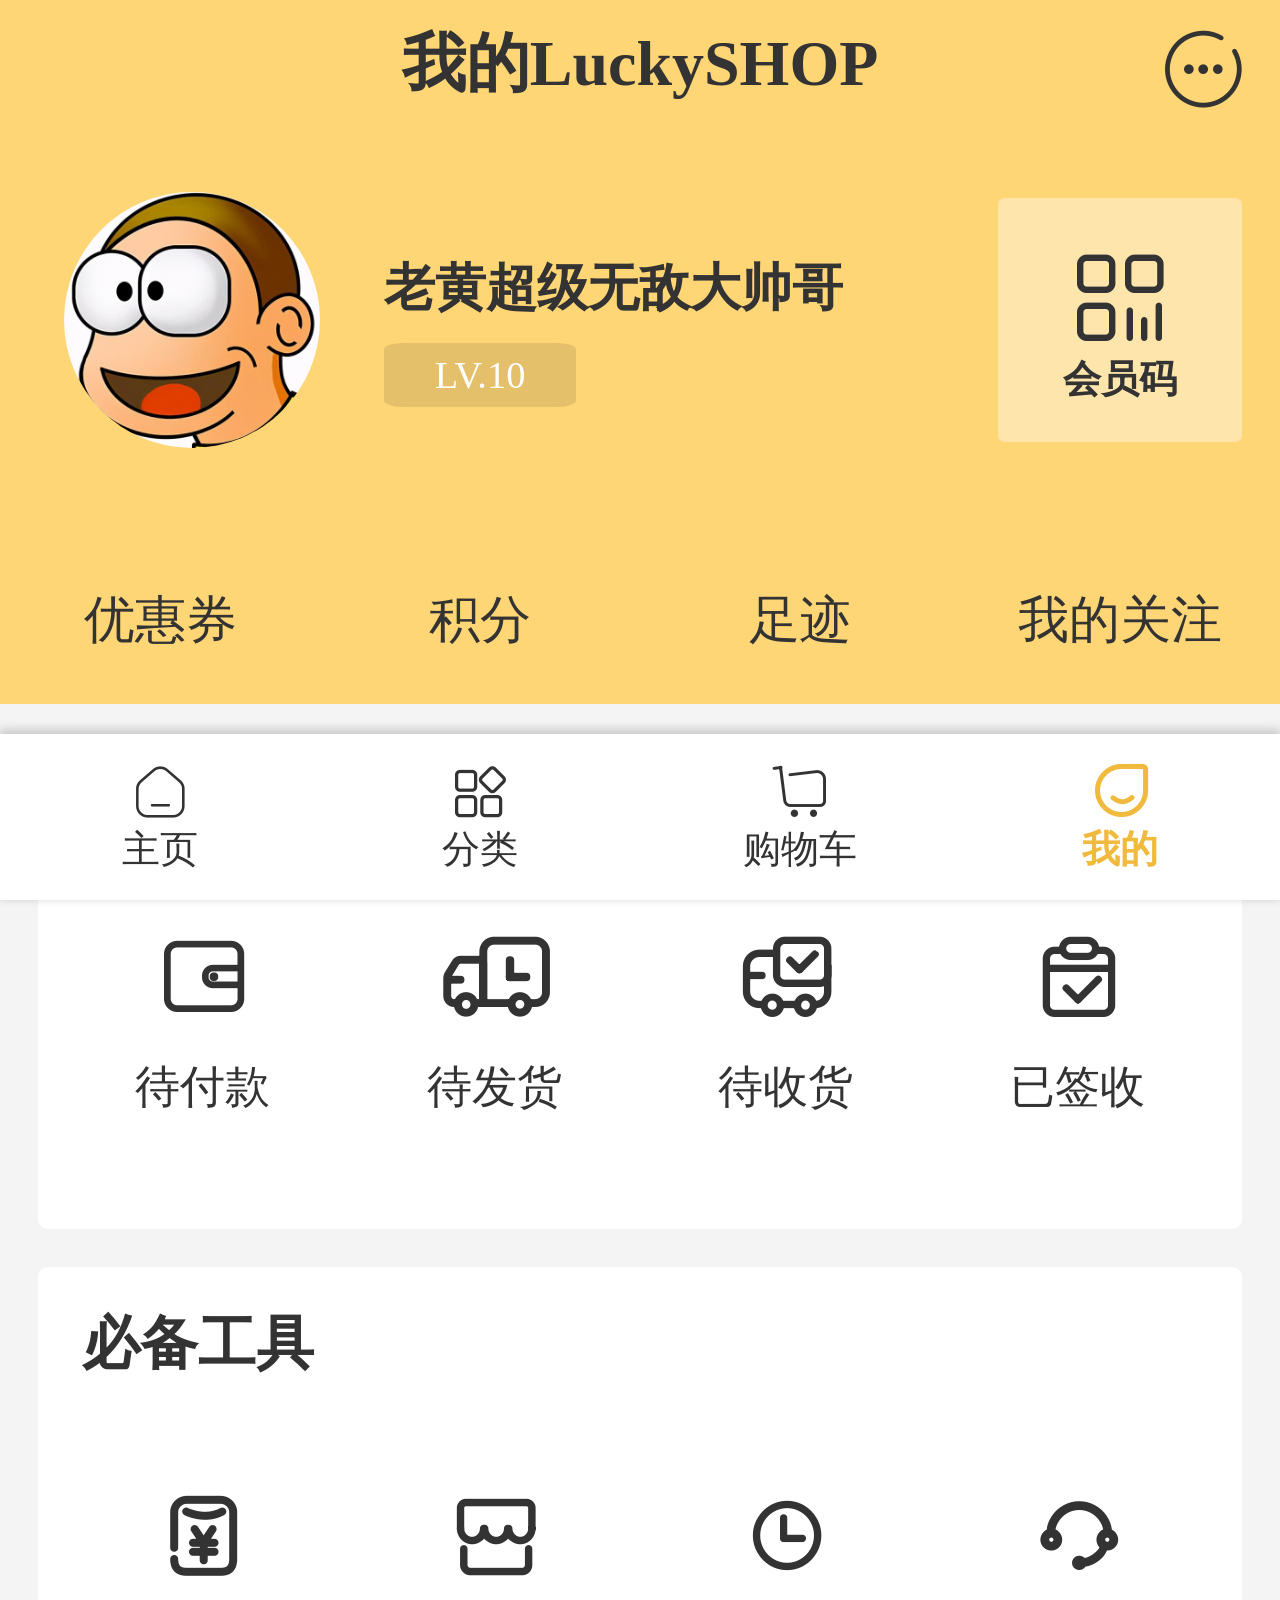
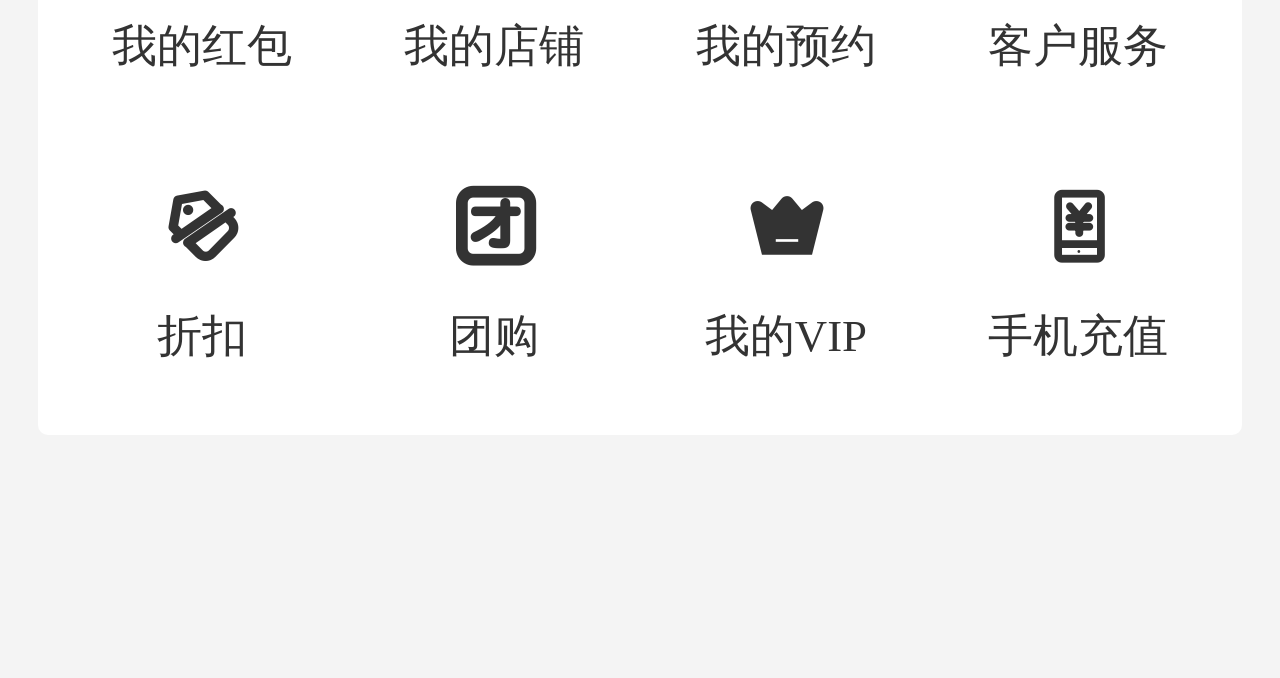
<file: user.html>
<!DOCTYPE html>
<html>

<head>
	<meta charset="utf-8" />
	<meta name="viewport"
		content="width=device-width,initial-scale=1,minimum-scale=1,maximum-scale=1,user-scalable=no" />
	<link rel="stylesheet" href="iconfont/iconfont.css">
	<link rel="stylesheet" href="css/normalize.css">
	<link rel="stylesheet" href="css/user.css">
	<title>LuckySHOP我的</title>
</head>

<body>
	
	<div class="top">
		<div class="more">
			<h2>我的LuckySHOP</h2>
			<span class="iconfont icon-qita1"></span>
		</div>
		<!-- 我的信息+会员码 -->
		<div class="myInfo">
			<!-- 头像 -->
			<div class="toxiang">
				<img src="img/touxiang/5.jpg" alt="" id="userTouxiang">
			</div>
			<!-- 信息 -->
			<div class="info">
				<div class="name" id="userName">老黄超级无敌大帅哥</div>
				<div class="vipGrade" id="vipGrade">LV.10</div>
			</div>
			<!-- 会员码 -->
			<div class="vipCode">
				<span class="iconfont icon-erweima"></span>
				<div>会员码</div>
			</div>
		</div>
		
		<div class="myData">
			<div class="card">
				<div id="youhuiNum"></div>
				<div>优惠券</div>
			</div>
			<div class="card">
				<div id="jifenNum"></div>
				<div>积分</div>
			</div>
			<div class="card">
				<div id="zujiNum"></div>
				<div>足迹</div>
			</div>
			<div class="card">
				<div id="focusNum"></div>
				<div>我的关注</div>
			</div>
		</div>
	</div>
	<!-- 下：内容 -->
	<div class="bottom">
		<!-- 我的订单 -->
		<div class="myOrder">
			<div class="orderTitle">
				<div>我的订单</div>
				<div>
					全部订单
					<svg class="icon" aria-hidden="true">
						<use xlink:href="#icon-youjiantou"></use>
					</svg>
				</div>
			</div>
			<div class="order">
				<div class="card">
					<span class="iconfont icon-daifukuan"></span>
					<span>待付款</span>
				</div>
				<div class="card">
					<span class="iconfont icon-a-ziyuan6"></span>
					<span>待发货</span>
				</div><div class="card">
					<span class="iconfont icon-a-ziyuan7"></span>
					<span>待收货</span>
				</div><div class="card">
					<span class="iconfont icon-a-ziyuan8"></span>
					<span>已签收</span>
				</div>
			</div>
		</div>
		<!-- 必备工具 -->
		<div class="mytool">
			<div class="toolTitle">
				<div>必备工具</div>
			</div>
			<div class="tool">
				<div class="card">
					<span class="iconfont icon-hongbao"></span>
					<span>我的红包</span>
				</div>
				<div class="card">
					<span class="iconfont icon-shangdian1"></span>
					<span>我的店铺</span>
				</div>
				<div class="card">
					<span class="iconfont icon-yuyue"></span>
					<span>我的预约</span>
				</div>
				<div class="card">
					<span class="iconfont icon-kefu"></span>
					<span>客户服务</span>
				</div>
				<div class="card">
					<span class="iconfont icon-zhekou"></span>
					<span>折扣</span>
				</div>
				<div class="card">
					<span class="iconfont icon-tuangou"></span>
					<span>团购</span>
				</div>
				<div class="card">
					<span class="iconfont icon-vip-fill"></span>
					<span>我的VIP</span>
				</div>
				<div class="card">
					<span class="iconfont icon-shoujichongzhi"></span>
					<span>手机充值</span>
				</div>
			</div>
		</div>
	</div>	
	<!-- 底部导航栏 -->
	<footer>
		<ul>
			<li><a href="index.html"><i class="iconfont icon-a-ziyuan26"></i><span>主页</span></a></li>
			<li><a href="shopping_cart.html"><i class="iconfont icon-fenlei"></i><span>分类</span></a></li>
			<li><a href="category.html"><i class="iconfont icon-a-ziyuan32"></i><span>购物车</span></a></li>
			<li><a href="user.html"><i class="iconfont icon-a-ziyuan1"></i><span>我的</span></a></li>
		</ul>
	</footer>
	
	<script src="json/user.json" ></script>
	<script src="js/axios-0.18.0.js" ></script>
	<script src="iconfont/iconfont.js"></script>
	<script src="js/user.js"></script>
</body>

</html>
</file>
<file: iconfont/iconfont.css>
@font-face {
  font-family: "iconfont"; /* Project id 4043284 */
  src: url('iconfont.woff2?t=1683044516953') format('woff2'),
       url('iconfont.woff?t=1683044516953') format('woff'),
       url('iconfont.ttf?t=1683044516953') format('truetype');
}

.iconfont {
  font-family: "iconfont" !important;
  font-size: 4vw;
  font-style: normal;
  -webkit-font-smoothing: antialiased;
  -moz-osx-font-smoothing: grayscale;
}

.icon-qianbi:before {
  content: "\e636";
}

.icon-chaoshishangpin-bian:before {
  content: "\e632";
}

.icon-shengxian-ganju:before {
  content: "\e611";
}

.icon-switch:before {
  content: "\e612";
}

.icon-fushi-nvzhuang-duosexianmian:before {
  content: "\e627";
}

.icon--tiaozaoshichang:before {
  content: "\e725";
}

.icon-guoji:before {
  content: "\ecaf";
}

.icon-youhuiquan:before {
  content: "\ec69";
}

.icon-jiadian:before {
  content: "\faf2";
}

.icon-zhaobiaopaimai:before {
  content: "\e6f3";
}

.icon-gengduo:before {
  content: "\edc5";
}

.icon-yuyue:before {
  content: "\e644";
}

.icon-shangdian1:before {
  content: "\e67a";
}

.icon-tuangou:before {
  content: "\e631";
}

.icon-zhekou:before {
  content: "\e657";
}

.icon-hongbao:before {
  content: "\e678";
}

.icon-pintuanzhuanqu:before {
  content: "\e64c";
}

.icon-kefu:before {
  content: "\e610";
}

.icon-vip-fill:before {
  content: "\e872";
}

.icon-shoujichongzhi:before {
  content: "\e654";
}

.icon-youjiantou:before {
  content: "\e72a";
}

.icon-qita1:before {
  content: "\e62b";
}

.icon-saoma:before {
  content: "\e749";
}

.icon-erweima:before {
  content: "\e63a";
}

.icon-daifukuan:before {
  content: "\e60d";
}

.icon-shibai:before {
  content: "\e6ce";
}

.icon-chenggong:before {
  content: "\e6cc";
}

.icon-sousuo:before {
  content: "\e60f";
}

.icon-xingyuncao:before {
  content: "\e60e";
}

.icon-shangdian:before {
  content: "\e618";
}

.icon-fanhui:before {
  content: "\e61e";
}

.icon-fenlei:before {
  content: "\e662";
}

.icon-a-ziyuan1:before {
  content: "\e606";
}

.icon-a-ziyuan5:before {
  content: "\e607";
}

.icon-a-ziyuan8:before {
  content: "\e608";
}

.icon-a-ziyuan6:before {
  content: "\e609";
}

.icon-a-ziyuan7:before {
  content: "\e60a";
}

.icon-a-ziyuan26:before {
  content: "\e60b";
}

.icon-a-ziyuan32:before {
  content: "\e60c";
}
</file>
<file: css/index.css>
* {
	font-size: 5vw;
	color: #333;
}

body {
	background-color: #f4f4f4;
}

a,
a:visited {
	text-decoration: none;
}

/* 顶部搜索栏 */
header {
	position: fixed;
	top: 0;
	left: 0;
	display: flex;
	justify-content: space-around;
	align-items: center;
	width: 100vw;
	height: 10.67vw;
	background-color: #ffd676;
	z-index: 100;
}

.logo {
	margin: 0;
	width: 9vw;
	height: 9vw;
}

.search {
	position: relative;
	width: 66vw;
	height: 8vw;
	background-color: #fff;
	border-radius: 15px;
}

.search input {
	width: 66vw;
	height: 8vw;
	line-height: 8vw;
	background-color: #fff;
	border: 0;
	border-radius: 15px;
	font-size: 4vw;
	text-indent: 1em;
	outline: 0;
}

.search input::placeholder {
	text-indent: 1em;
	font-size: 4vw;
}

.search .icon-sousuo {
	position: absolute;
	top: 1.6vw;
	right: 3vw;
}

.header_btn {
	font-size: 4.5vw;
}

/* banner轮播图 */
.banner {
	margin: 14vw auto 2vw;
	width: 94vw;
	height: 37vw;
	border-radius: 10px;
	overflow: hidden;
}

.banner img {
	width: 94vw;
	height: 37vw;
}

/* nav导航栏 */
nav {
	margin: 3vw auto;
	width: 94vw;
	height: 45vw;
	border-radius: 10px;
}

nav ul {
	display: flex;
	justify-content: space-evenly;
	flex-wrap: wrap;
	align-content: space-evenly;
	margin: 0;
	padding: 0;
	width: 94vw;
	height: 45vw;
	border-radius: 10px;
	list-style: none;
}

nav ul li {
	width: 18%;
	height: 43%;
	-webkit-tap-highlight-color: transparent;
}

nav ul li a {
	display: flex;
	flex-direction: column;
	justify-content: space-evenly;
	align-items: center;
	width: 100%;
	height: 100%;
}

nav ul li a span {
	font-size: 3vw;
	color: #555;
}

/* section幸运秒杀 */
section {
	margin: 3vw auto;
	width: 94vw;
	height: 36vw;
	background-color: #fff;
	border-radius: 10px;
}

section .secTitle {
	display: flex;
	align-items: center;
	width: 94vw;
	height: 10vw;
}

section .secTitle .title {
	margin: 0 3vw;
	font-size: 4vw;
	font-weight: 700;
	color: #555;
}

section .secTitle .secTime {
	width: 25vw;
	height: 5vw;
	text-align: center;
	line-height: 5vw;
	border-radius: 5px;
	background-color: #f2270cd2;
	font-size: 3.5vw;
	color: #fff;
}

section .secInfo {
	margin: 2vw auto;
	width: 90vw;
	height: 21vw;
	overflow: hidden;
}

/* 走马灯 */
/*动画位移*/
@keyframes miaosha {
	to {
		transform: translateX(-120vw);
	}
}

section .secInfo ul {
	display: flex;
	margin: 0 2vw;
	padding: 0;
	width: 90vw;
	height: 21vw;
	list-style: none;
	animation: miaosha 18s infinite linear;
}

section .secInfo ul li {
	width: 15vw;
	height: 21vw;
}

section .secInfo ul li a {
	display: flex;
	flex-direction: column;
	justify-content: space-between;
	align-items: center;
	width: 15vw;
	height: 21vw;
	-webkit-tap-highlight-color: transparent;
}

section .secInfo ul li a img {
	width: 14vw;
}

section .secInfo ul li a .price {
	font-size: 3.5vw;
	color: #f2270c;
}

/* 网页内容content */
.cont_left,
.cont_right {
	float: left;
	width: 46vw;
	margin: 2vw 0 16vw 3vw;
}

/*商品卡片*/
.goodsBox {
	width: 46vw;
	background-color: #fff;
	border-radius: 10px;
	overflow: hidden;
	margin-bottom: 3vw;
}

.goodsBox a {
	display: flex;
	flex-direction: column;
	width: 46vw;
}

.goodsBox a .goodsImg {
	width: 46vw;
	margin-bottom: 2vw;
}

.goodsBox a .goodsName {
	display: -webkit-box;
	-webkit-box-orient: vertical;
	-webkit-line-clamp: 2;
	overflow: hidden;
	font-size: 4vw;
	color: #333;
	margin: 0 2vw 2vw;
}

.goodsBox a .goodsPrice {
	font-size: 5vw;
	color: #F2270C;
	margin: 0 2vw 2vw;
}

.goodsBox a .goodsInfo {
	font-size: 3vw;
	color: #a4a4a4;
	margin: 0 3vw 2vw;
}

.goodsBox a .goodsFlag {
	width: 9vw;
	height: 5vw;
	background-color: #fab922;
	font-size: 3vw;
	color: #fff;
	margin: 0 3vw 2vw;
	text-align: center;
	line-height: 5vw;
	border-radius: 5px;
}

/* 底部导航栏 */
footer {
	position: fixed;
	bottom: 0;
	left: 0;
	width: 100vw;
	height: 13vw;
	z-index: 100;
	background-color: #fff;
	box-shadow: 0 -3px 10px 1px rgba(0, 0, 0, .2);
}

footer ul {
	display: flex;
	margin: 0;
	padding: 0;
	width: 100vw;
	height: 13vw;
	list-style: none;
}

footer ul li {
	width: 25%;
	height: 100%;
}

footer ul li a {
	display: flex;
	justify-content: center;
	align-items: center;
	flex-direction: column;
	width: 100%;
	height: 100%;
	text-decoration: none;
	-webkit-tap-highlight-color: transparent;
}

footer ul li:first-child a i,
footer ul li:first-child a span {
	color: #f0ba3e;
	font-weight: 700;
}

footer ul li a span {
	margin-top: 5px;
	font-size: 3vw;
}
</file>
<file: css/category.css>
* {
	margin: 0;
	padding: 0;
	font-size: 5vw;
	color: #333;
}
li,
ul {
	list-style: none
}
a {
	text-decoration: none;
	-webkit-tap-highlight-color: transparent;
}
em {
	font-style: normal
}
img {
	max-width: 100%;
	vertical-align: middle
}
body {
	background-color: #f4f4f4;
}
/* 顶部返回首页 */
header {
	position: fixed;
	top: 0;
	left: 0;
	display: flex;
	align-items: center;
	width: 100vw;
	height: 10.67vw;
	padding-left: 3vw;
	z-index: 100;
	background-color: #ffd676;
	justify-content: space-between;
}
header i{
	display: flex;
	align-items: center;
	font-size: 6vw;
}
header span{
	font-size: 4vw;
}
header a img{
	margin-right: 6vw;
	margin-bottom: 1vw;
	width: 6vw;
}
/* 商品列表栏 */
.product {
	width: 100%;
	margin: 2vw auto;
	background-color: #fff;
	margin-top: 12vw;
	margin-bottom: 29vw;
}

.product .product-box {
	width: 100%;
	height: 5.8rem;
	position: relative
}

.product-box .product-ckb {
	width: 3rem;
	height: 100%;
	display: inline-block;
	float: left;
	text-align: center;
	line-height: 5.9rem;
	z-index: 99;
	position: absolute
}

.product-ckb em {
	width: 1.1rem;
	height: 1.1rem;
	border-radius: 50%;
	border: 1px solid #B8B4B4;
	display: inline-block;
	cursor: pointer
}

.product-ckb .product-xz {
	background: url(../img/categoty/gouico.png) no-repeat 0 0;
	background-size: 1.1rem;
	border: 0;
	display: inline-block
}

.product-sx {
	float: left;
	height: 5.8rem;
	padding: .6rem 0;
	border-bottom: 1px solid #e1e1e1;
	padding-left: 3rem;
	display: inline-block;
	width: 100%;
	box-sizing: border-box;
	position: absolute;
	top: 0;
	left: 0
}

.product-sx .product-img {
	width: 4.5rem;
	height: 4.5rem;
	display: inline-block;
	float: left
}

.product-sx .product-name {
	font-size: .8rem;
	color: #000;
	max-width: 60%;
	overflow: hidden;
	text-overflow: ellipsis;
	display: -webkit-box;
	-webkit-box-orient: vertical;
	-webkit-line-clamp: 2;
	padding-left: 10px
}

.product-sx .product-price {
	font-size: 1rem;
	color: #ffd147;
	margin: 18px 0 0 14px;
	display: inline-block;
	float: left
}

.product-amount {
	position: absolute;
	right: 15px;
	bottom: 10px
}

.product_gw {
	border: 1px solid #dbdbdb;
	width: 110px;
	line-height: 25px;
	overflow: hidden;
	font-size: .6rem
}

.product_gw em {
	display: block;
	height: 25px;
	width: 35px;
	float: left;
	color: #7A7979;
	border-right: 1px solid #dbdbdb;
	text-align: center;
	cursor: pointer
}

.product_gw .product-num {
	display: block;
	float: left;
	text-align: center;
	width: 38px;
	font-style: normal;
	font-size: 12px;
	line-height: 25px;
	border: 0;
	pointer-events: none
}

.product_gw em.product-add {
	float: right;
	border-right: 0;
	border-left: 1px solid #dbdbdb
}

.product-del {
	width: 1.15rem;
	display: inline-block;
	position: absolute;
	right: 5px;
	top: 8px;
	cursor: pointer
}
/* 统计和结算栏 */
.product-js {
	width: 100%;
	height: 15vw;
	display: inline-block;
	position: fixed;
	bottom: 13vw;
	border-top: 1px solid #bfbfbf;
	line-height: 3rem;
	max-width: 640px;
	background: #fff;
	z-index: 99;
	box-shadow: 0 -3px 10px 1px rgba(0, 0, 0, .2);
}

.product-al {
	display: inline-block;
	height: 3rem;
	width: 7.5rem
}

.product-js .product-all {
	width: 3rem;
	height: 100%;
	display: inline-block;
	float: left;
	text-align: center;
	line-height: 3.5rem
}

.product-js .product-all em {
	width: 1.1rem;
	height: 1.1rem;
	border-radius: 50%;
	border: 1px solid #B8B4B4;
	display: inline-block;
	cursor: pointer
}

.product-js .product-all .product-all-on {
	background: url(../img/categoty/gouico.png) no-repeat 0 0;
	background-size: 1.1rem;
	border: 0;
	display: inline-block
}

.all-xz {
	cursor: pointer
}

.product-all-qx {
	color: #797979;
	font-weight: bold;
}

.all-sl {
	color: #797979;
	display: inline-block;
	margin-left: 8px
}

.product-all-sl {
	position: relative;
	top: 1px
}

.all-product {
	text-align: right;
	float: right
}

.all-product .all-product-a {
	font-size: 1.1rem;
	color: #ffd147;
	font-weight: bolder;
	display: inline-block;
	margin-right: 10px
}

.product-sett {
	float: right;
	width: 6.5rem;
	text-align: center;
	color: #fff;
	background: #ffd147
}

.product-sett-a {
	background: #b2b2b2;
	pointer-events: none
}
/* 购物车为空时 */
.kon-cat {
	display: none;
	-webkit-tap-highlight-color: transparent;
}
.catkon {
	position: absolute;
	top: 0;
	left: 0;
	width: 100%;
	height: 100%;
	padding-bottom: 3.2rem;
	box-sizing: border-box;
	text-align: center;
	background: #f4f4f4;
	display: table;
	z-index: 100
}
.kon-box {
	text-align: center;
	display: table-cell;
	vertical-align: middle;
	cursor: pointer
}
.kon-hz {
	width: 50%;
	margin: 0 auto;
}
.kon-box .kon-wz {
	display: block;
	font-size: 1rem;
	color: #aaa;
	margin: 20px 0;
}
.kon-box .kon-lj {
	display: inline-block;
	width: 100%;
	height: 2rem;
	line-height: 2rem;
	background: #ffd147;
	color: #fff;
	margin-top: 10px;
}
/* 底部导航栏 */
footer {
	position: fixed;
	bottom: 0;
	left: 0;
	width: 100vw;
	height: 13vw;
	z-index: 100;
	background-color: #fff;
	box-shadow: 0 0px 2px 0px rgba(0, 0, 0, 0.6);
}

footer ul {
	display: flex;
	margin: 0;
	padding: 0;
	width: 100vw;
	height: 13vw;
	list-style: none;
}

footer ul li {
	width: 25%;
	height: 100%;
}

footer ul li a {
	display: flex;
	justify-content: center;
	align-items: center;
	flex-direction: column;
	width: 100%;
	height: 100%;
	text-decoration: none;
	-webkit-tap-highlight-color: transparent;
}

footer ul li:nth-child(3) a i,
footer ul li:nth-child(3) a span {
	color: #f0ba3e;
	font-weight: 700;
}

footer ul li a span {
	margin-top: 5px;
	font-size: 3vw;
}
</file>
<file: css/login.css>
* {
	font-size: 5vw;
	color: #333;
}
/* 顶部返回首页 */
header {
	position: fixed;
	top: 0;
	left: 0;
	display: flex;
	align-items: center;
	padding-left: 3vw;
	width: 100vw;
	height: 10.67vw;
	z-index: 100;
	background-color: #ffd676;
}

header a {
	text-decoration: none;
	-webkit-tap-highlight-color: transparent;
}

/* banner */
.banner {
	display: flex;
	justify-content: center;
	align-items: center;
	margin-top: 20vw;
	width: 100vw;
	height: 10vw;
}

.banner .logo {
	margin: 0 3vw;
	width: 10vw;
	height: 10vw;
}
/* 登录表单 */
#loginForm1,
#loginForm2 {
	margin: 10vw auto;
	width: 80vw;
	height: 60vw;
	/* background-color: palegreen; */
}

#loginForm2 {
	display: none;
}

#loginTel,
#loginTelCode,
#loginUser,
#loginPassword {
	width: 80vw;
	height: 10vw;
	margin-bottom: 3vw;
	outline: 0;
	border: 0;
	border-bottom: 1px solid #b4b4b4;
	font-size: 4vw;
}

#loginTel::placeholder,
#loginTelCode::placeholder,
#loginUser::placeholder,
#loginPassword::placeholder {
	color: #d4d4d4;
}

#loginTelCode {
	width: 50vw;
	box-sizing: border-box;
}

#loginGetCode {
	width: 26vw;
	height: 11vw;
	margin-left: 2.2vw;
	/* border: 1px solid #d4d4d4; */
	border: 1px solid #888;
	border-radius: 7px;
	background-color: #fff;
	outline: 0;
	font-size: 4vw;
	color: #888;
}

#agreeRadio {
	width: 4vw;
	height: 4vw;
}

#agree,
#agree a {
	font-size: 4vw;
	-webkit-tap-highlight-color: transparent;
}

#loginBtn1,
#loginBtn2 {
	width: 80vw;
	height: 11vw;
	margin: 10vw 0;
	border: 0;
	border-radius: 7px;
	background-color: #ffd676;
	outline: 0;
	font-size: 5vw;
	font-weight: 700;
	color: #333;
}

#tologinForm1,
#tologinForm2 {
	font-size: 4vw;
	color: #333;
	text-align: center;
}
/* 成功/失败/阅读会员章程 弹窗 */
.loginAlert {
	display: none;
	position: absolute;
	top: 60vw;
	left: 30vw;
	width: 40vw;
	height: 40vw;
	border-radius: 9px;
	background-color: rgba(0, 0, 0, .2);
	text-align: center;
}

.loginAlert svg {
	width: 25vw;
}

#loginRead {
	height: 20vw;
}

#loginRead h2 {
	color: #fff;
}

@keyframes code {
	0% {
		transform: translateX(-.5vw);
	}
	30% {
		transform: translateX(.5vw);
	}
	60% {
		transform: translateX(-.5vw);
	}
	90% {
		transform: translateX(.5vw);
	}
}

/* 底部导航栏 */
footer {
	position: fixed;
	bottom: 0;
	left: 0;
	width: 100vw;
	height: 13vw;
	z-index: 100;
	background-color: #fff;
	box-shadow: 0 -3px 10px 1px rgba(0, 0, 0, .2);
}

footer ul {
	display: flex;
	margin: 0;
	padding: 0;
	width: 100vw;
	height: 13vw;
	list-style: none;
}

footer ul li {
	width: 25%;
	height: 100%;
}

footer ul li a {
	display: flex;
	justify-content: center;
	align-items: center;
	flex-direction: column;
	width: 100%;
	height: 100%;
	text-decoration: none;
	-webkit-tap-highlight-color: transparent;
}

footer ul li:last-child a i,
footer ul li:last-child a span {
	color: #f0ba3e;
	font-weight: 700;
}

footer ul li a span {
	margin-top: 5px;
	font-size: 3vw;
}
</file>
<file: css/login_navigation.css>
* {
	font-size: 5vw;
	color: #333;
}
/* 顶部返回首页 */
header {
	position: fixed;
	top: 0;
	left: 0;
	display: flex;
	align-items: center;
	padding-left: 3vw;
	width: 100vw;
	height: 10.67vw;
	z-index: 100;
	background-color: #ffd676;
}
header a {
	text-decoration: none;
	-webkit-tap-highlight-color: transparent;
}
/* banner */
.banner {
	display: flex;
	justify-content: center;
	align-items: center;
	margin-top: 54vw;
	width: 100vw;
	height: 10vw;
}

.banner .logo {
	margin: 0 3vw;
	width: 10vw;
	height: 10vw;
}
.banner a {
	font-size: 2vw;
}
/* 底部导航栏 */
footer {
	position: fixed;
	bottom: 0;
	left: 0;
	width: 100vw;
	height: 13vw;
	z-index: 100;
	background-color: #fff;
	box-shadow: 0 -3px 10px 1px rgba(0, 0, 0, .2);
}

footer ul {
	display: flex;
	margin: 0;
	padding: 0;
	width: 100vw;
	height: 13vw;
	list-style: none;
}

footer ul li {
	width: 25%;
	height: 100%;
}

footer ul li a {
	display: flex;
	justify-content: center;
	align-items: center;
	flex-direction: column;
	width: 100%;
	height: 100%;
	text-decoration: none;
	-webkit-tap-highlight-color: transparent;
}

footer ul li:nth-child(3) a i,
footer ul li:nth-child(3) a span {
	color: #f0ba3e;
	font-weight: 700;
}

footer ul li a span {
	margin-top: 5px;
	font-size: 3vw;
}
</file>
<file: css/shopping_cart.css>
* {
	font-size: 5vw;
	color: #333;
}

body {
	background-color: #f4f4f4;
}

a,
a:visited {
	text-decoration: none;
	-webkit-tap-highlight-color: transparent;
}
/* 顶部搜索栏 */
header {
	position: fixed;
	top: 0;
	left: 0;
	display: flex;
	justify-content: space-around;
	align-items: center;
	width: 100vw;
	height: 10.67vw;
	background-color: #ffd676;
	z-index: 100;
}

.logo {
	margin: 0;
	width: 9vw;
	height: 9vw;
}

.search {
	position: relative;
	width: 66vw;
	height: 8vw;
	background-color: #fff;
	border-radius: 15px;
}

.search input {
	width: 66vw;
	height: 8vw;
	line-height: 8vw;
	background-color: #fff;
	border: 0;
	border-radius: 15px;
	font-size: 4vw;
	text-indent: 1em;
	outline: 0;
}

.search input::placeholder {
	text-indent: 1em;
	font-size: 4vw;
}

.search .icon-sousuo {
	position: absolute;
	top: 1.6vw;
	right: 3vw;
}

.header_btn {
	font-size: 4.5vw;
}
/* 分类主体  */
.aui-scroll-contents {
	height: 100%;
	display: -webkit-box;
	display: -webkit-flex;
	display: -ms-flexbox;
	display: flex;
	-webkit-box-orient: vertical;
	-webkit-box-direction: normal;
	-webkit-flex-direction: column;
	-ms-flex-direction: column;
	flex-direction: column;
	margin: 0 auto;
	max-width: 750px;
}

.aui-scroll-box {
	position: absolute;
	top: 0;
	left: 0;
	right: 0;
	bottom: 0;
	display: -webkit-box;
	display: -webkit-flex;
	display: -ms-flexbox;
	display: flex;
	padding-top: 44px;
	padding-bottom: 44px;
}

.aui-scroll-nav {
	width: auto;
	height: 100%;
	text-align: center;
	background-color: #f2f4f5;
	-webkit-overflow-scrolling: touch;
	position: relative;
	z-index: 1;
	color: #222;
	overflow-y: auto;
}

.aui-scroll-item {
	padding: 0 10px;
	height: 3rem;
	line-height: 3rem;
	display: -webkit-box;
	display: -webkit-flex;
	display: -ms-flexbox;
	display: flex;
	-webkit-box-align: center;
	-webkit-align-items: center;
	-ms-flex-align: center;
	align-items: center;
	position: relative;
	z-index: 1;
	font-size: .8rem;
	text-align: center;
}

.aui-scroll-item-text {
	font-size: 0.8rem;
	color: #222;
	overflow-x: hidden;
	text-overflow: ellipsis;
	white-space: nowrap;
	width: 100%;
	text-align: center;
}

.aui-scroll-content {
	height: 100%;
	background-color: #FFF;
	overflow-y: auto;
	-webkit-overflow-scrolling: touch;
	-webkit-box-flex: 1;
	-webkit-flex: 1;
	-ms-flex: 1;
	flex: 1;
	padding: 0 .5rem .5rem .5rem;
	position: relative;
}

.aui-scroll-content-item {
	padding-top: 15px;
}

.aui-scroll-content-title {
	height: 2rem;
	line-height: 2rem;
	font-size: .8rem;
	color: #000000;
	display: block;
	padding-bottom: .1rem;
	padding-top: .32rem;
	margin-bottom: .2rem;
	position: relative;
	z-index: 1;
	background-color: #ffd147;
	border-radius: 2vw;
	text-align: center;
	font-weight: bold;
	letter-spacing: 10px
}

.aui-crt {
	background-color: #FFF;
	border-left: 2px solid #ffd147;
}

.aui-scroll-nav .aui-crt .aui-scroll-item-text {
	color: #ffd147;
}

.aui-class-img img {
	width: 100%;
	height: 100%;
	display: block;
	border: none;
	border-radius: 2vw;
}
/* 九宫格 */
.aui-grid-content {
	width: 100%;
	background-color: #ffffff;
	display: table;
	table-layout: fixed;
}

.aui-grid-row {
	overflow: hidden;
	margin: 0;
	padding: 10px 0;
}

.aui-grid-row-item {
	display: table-cell;
	position: relative;
	text-align: center;
	vertical-align: middle;
	padding: 0.4rem 0;
	width: 20%;
	float: left;
}

.aui-grid-row-label {
	display: block;
	font-size: 0.7rem;
	position: relative;
	color: #222;
	margin-top: 5px;
}
/* 九宫格的 宽度 改变 从20%  改成 25% */
.aui-grid-row-clear .aui-grid-row-item {
	width: 33.333%;
	padding: .8rem 0 0 0;
}

.aui-grid-row-clear .aui-grid-row-item .aui-icon-large {
	width: 60px;
	height: 60px;
}

/* 九宫格 图标 改 图片  */
.aui-grid-row-clear .aui-grid-row-item i img {
	width: 100%;
	height: 100%;
	display: block;
	border: none;
}
::-webkit-scrollbar{
	display: none;
}
/* 底部导航栏 */
footer {
	position: fixed;
	bottom: 0;
	left: 0;
	width: 100vw;
	height: 13vw;
	z-index: 100;
	background-color: #fff;
	box-shadow: 0 -3px 10px 1px rgba(0, 0, 0, .2);
}

footer ul {
	display: flex;
	margin: 0;
	padding: 0;
	width: 100vw;
	height: 13vw;
	list-style: none;
}

footer ul li {
	width: 25%;
	height: 100%;
}

footer ul li a {
	display: flex;
	justify-content: center;
	align-items: center;
	flex-direction: column;
	width: 100%;
	height: 100%;
	text-decoration: none;
	-webkit-tap-highlight-color: transparent;
}

footer ul li:nth-child(2) a i,
footer ul li:nth-child(2) a span {
	color: #f0ba3e;
	font-weight: 700;
}

footer ul li a span {
	margin-top: 5px;
	font-size: 3vw;
}
</file>
<file: css/user.css>
* {
	font-size: 5vw;
	color: #333;
}

footer {
	position: fixed;
	bottom: 0;
	left: 0;
	width: 100vw;
	height: 13vw;
	z-index: 100;
	background-color: #fff;
	box-shadow: 0 -3px 10px 1px rgba(0,0,0, .2);
}

footer ul {
	display: flex;
	margin: 0;
	padding: 0;
	width: 100vw;
	height: 13vw;
	list-style: none;
}

footer ul li {
	width: 25%;
	height: 100%;
}

footer ul a {
	display: flex;
	justify-content: center;
	align-items: center;
	flex-direction: column;
	width: 100%;
	height: 100%;
	text-decoration: none;
	-webkit-tap-highlight-color: transparent;
}

footer ul li:last-child a i,
footer ul li:last-child a span {
	color: #f0ba3e;
	font-weight: 700;
}

footer ul li a span {
	margin-top: 5px;
	font-size: 3vw;
}

.top {
	width: 100vw;
	height: 55vw;
	background-color: #FFD676;
}

.top .more {
	position: relative;
	width: 100vw;
	height: 10vw;
}

.top .more h2 {
	margin: 0;
	text-align: center;
	line-height: 10vw;
}

.top .more .icon-qita1 {
	position: absolute;
	top: 2vw;
	right: 3vw;
	font-size: 6vw;
}

.top .myInfo {
	display: flex;
	align-items: center;
	width: 100vw;
	height: 30vw;
}

.top .myInfo .toxiang {
	margin: 5vw;
	width: 20vw;
	height: 20vw;
	border-radius: 50%;
	overflow: hidden;
}

.top .myInfo .toxiang img {
	width: 20vw;
	height: 20vw;
}

.top .myInfo .info {
	display: flex;
	flex-direction: column;
	justify-content: center;
	width: 45vw;
	height: 20vw;
}

.top .myInfo .info .name {
	font-size: 4vw;
	font-weight: 600;
	margin: 2vw 0;
}

.top .myInfo .info .vipGrade {
	width: 15vw;
	height: 5vw;
	font-size: 3vw;
	color: #fff;
	border-radius: 10%;
	background-color: rgba(0,0,0, .1);
	text-align: center;
	line-height: 5vw;
}

.top .myInfo .vipCode {
	display: flex;
	flex-direction: column;
	justify-content: center;
	align-items: center;
	margin: 3vw;
	width: 19vw;
	height: 19vw;
	background-color: #fde5ab;
	border-radius: 7px;
}

.top .myInfo .vipCode .icon-erweima {
	font-size: 8vw;
}

.top .myInfo .vipCode div {
	font-size: 3vw;
	font-weight: 700;
}

.top .myData {
	display: flex;
	justify-content: space-around;
	width: 100vw;
	height: 15vw;
}

.top .myData .card {
	display: flex;
	flex-direction: column;
	justify-content: center;
	align-items: center;
	width: 20vw;
	height: 15vw;
}

.top .myData .card div{
	font-size: 4vw;
}

.top .myData .card div:first-child {
	margin-bottom: 2vw;
	font-weight: 700;
}

.bottom {
	width: 100vw;
	height: 123vw;
	background-color: #F4F4F4;
	padding-top: 3vw;
	box-sizing: border-box;
}
/*我的订单*/
.bottom .myOrder{
	margin: 0 auto;
	width: 94vw;
	height: 38vw;
	background-color: #fff;
	border-radius: 10px;
}

.bottom .myOrder .orderTitle{
	display: flex;
	justify-content: space-between;
	width: 94vw;
	height: 12vw;
}

.bottom .myOrder .orderTitle div {
	width: 25vw;
	height: 12vw;
	font-size: 4.5vw;
	font-weight: 700;
	text-align: center;
	line-height: 12vw;
}

.bottom .myOrder .orderTitle div:last-child {
	display: flex;
	justify-content: space-evenly;
	align-items: center;
	font-size: 3.5vw;
	color: #666;
}

.bottom .myOrder .orderTitle div:last-child svg {
	width: 5vw;
	height: 5vw;
}

.bottom .myOrder .order {
	display: flex;
	justify-content: space-evenly;
	width: 94vw;
	height: 20vw;
}

.bottom .myOrder .order .card {
	display: flex;
	flex-direction: column;
	justify-content: space-evenly;
	align-items: center;
	width: 20vw;
	height: 20vw;
}

.bottom .myOrder .order .card .iconfont {
	font-size: 6vw;
	font-weight: 700;
}

.bottom .myOrder .order .card span:last-child {
	font-size: 3.5vw;
}

/*必备工具*/
.bottom .mytool{
	margin: 3vw auto;
	width: 94vw;
	height: 60vw;
	background-color: #fff;
	border-radius: 10px;
}

.bottom .mytool .toolTitle{
	width: 94vw;
	height: 12vw;
}

.bottom .mytool .toolTitle div {
	width: 25vw;
	height: 12vw;
	font-size: 4.5vw;
	font-weight: 700;
	text-align: center;
	line-height: 12vw;
}

.bottom .mytool .tool{
	display: flex;
	flex-wrap: wrap;
	justify-content: space-evenly;
	align-content: space-evenly;
	width: 94vw;
	height: 48vw;
}

.bottom .mytool .tool .card {
	display: flex;
	flex-direction: column;
	justify-content: space-evenly;
	align-items: center;
	width: 20vw;
	height: 20vw;
}

.bottom .mytool .tool .card .iconfont {
	font-size: 6vw;
	font-weight: 700;
}

.bottom .mytool .tool .card span:last-child{
	font-size: 3.5vw;
}
footer {
	position: fixed;
}
</file>
